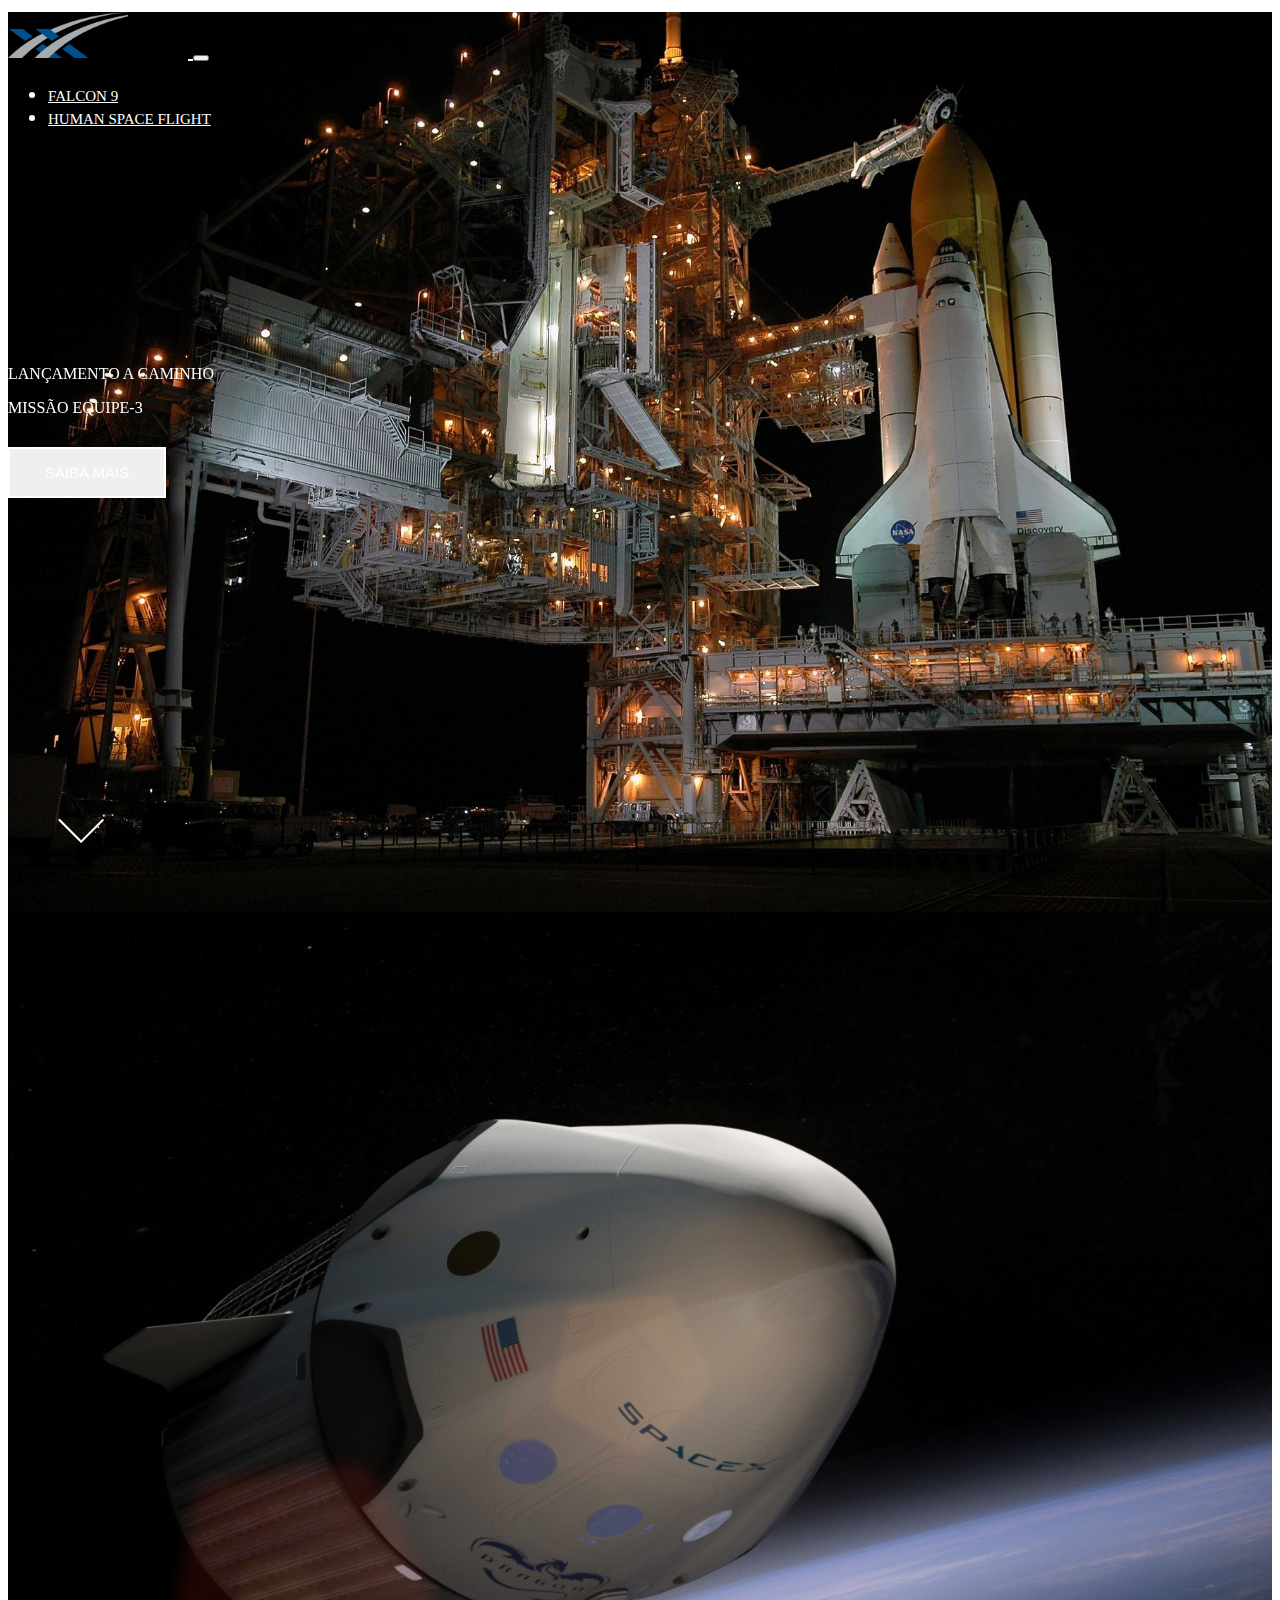
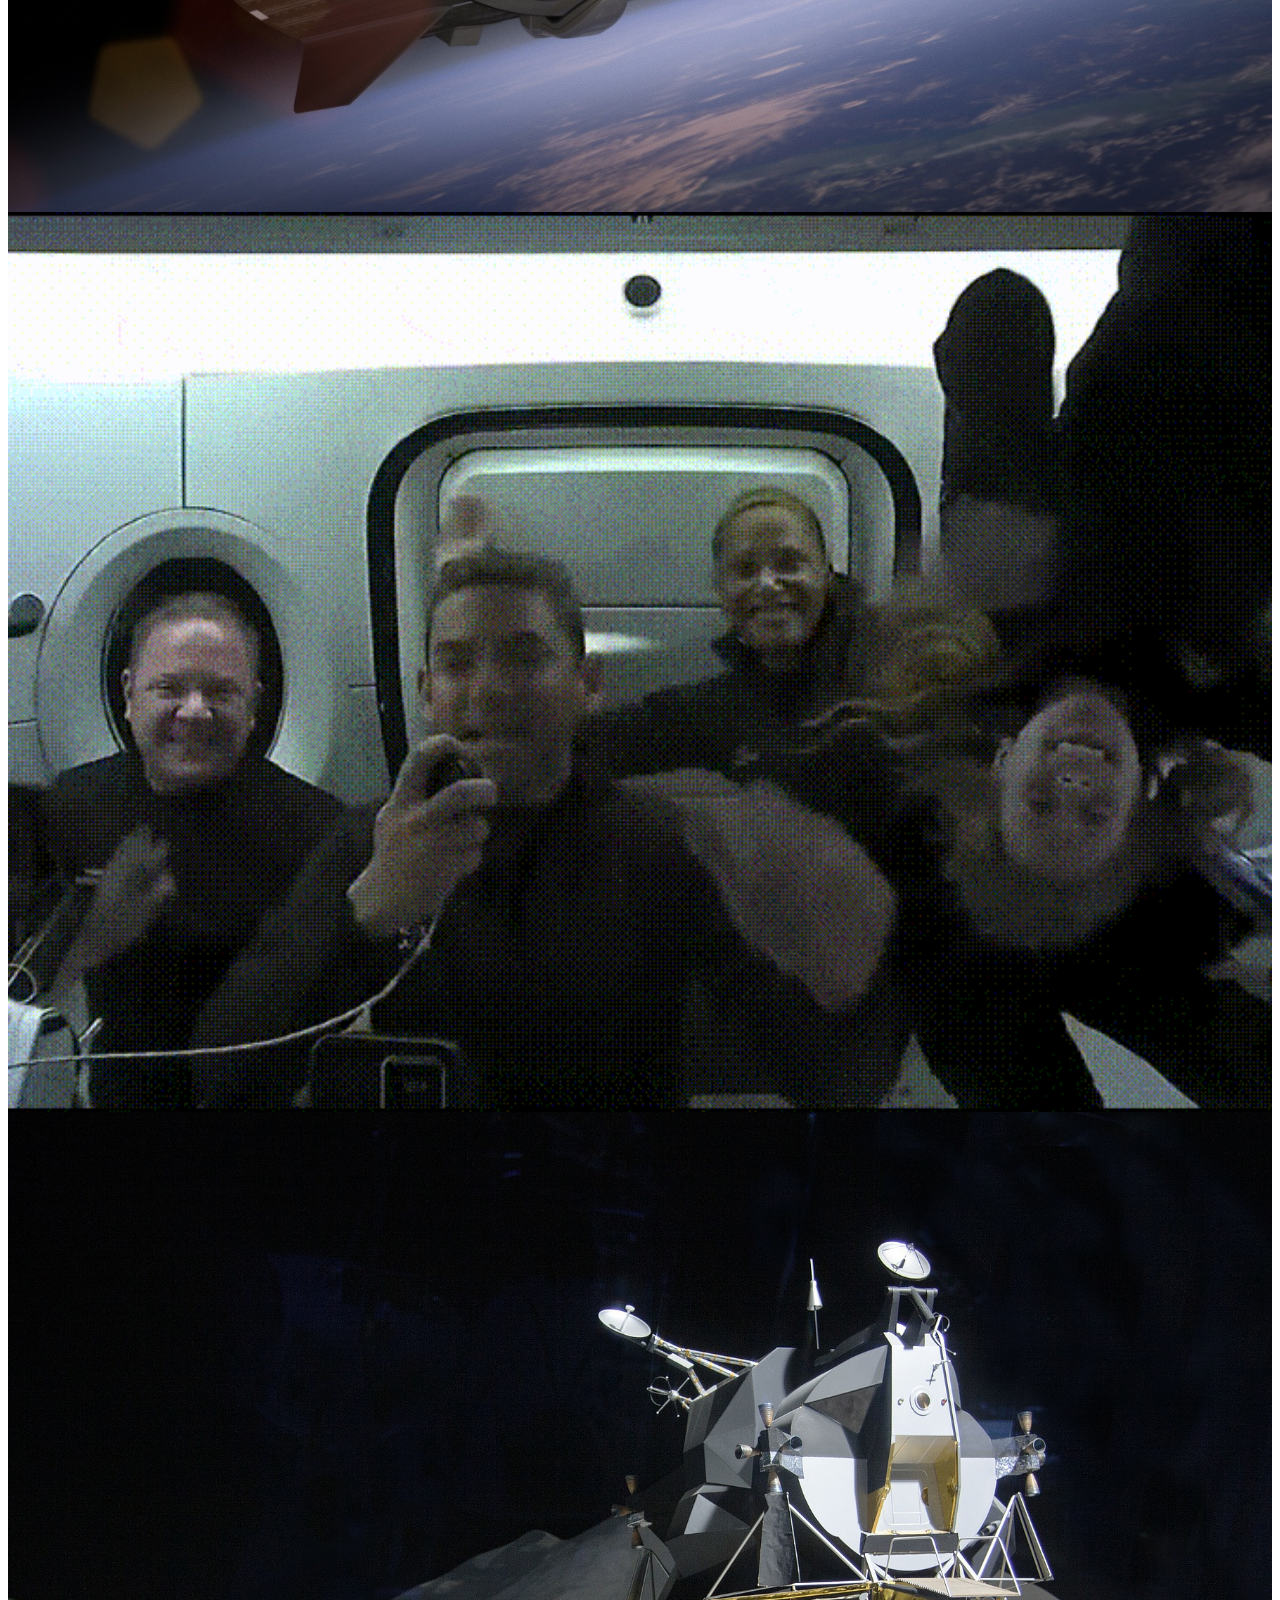
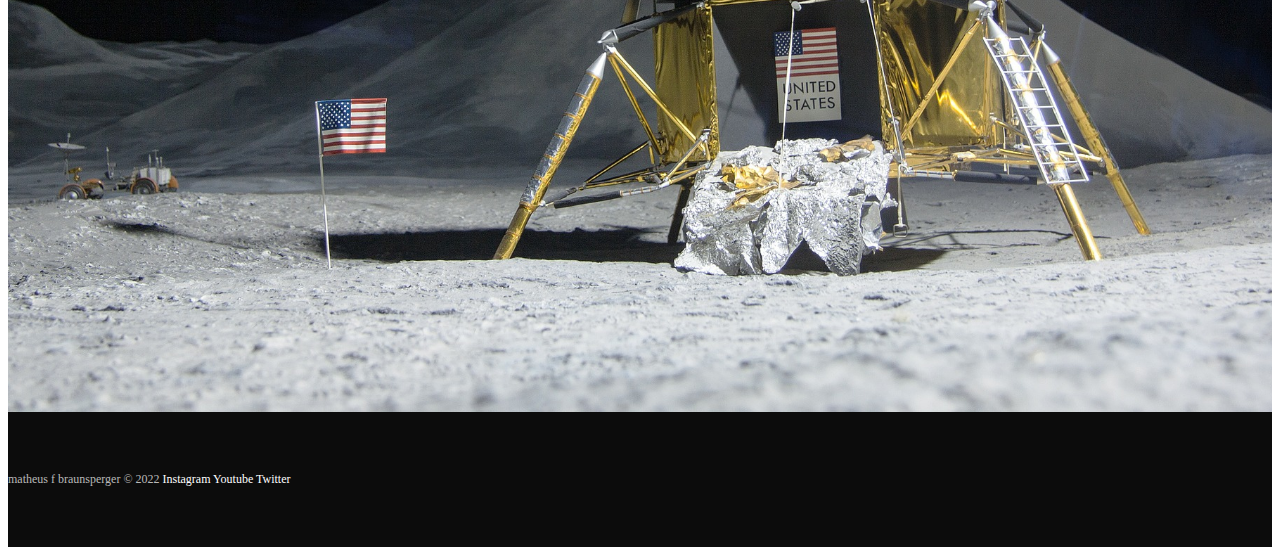
<file: index.html>
<!DOCTYPE html>
<html lang="en">

<head>
    <meta charset="UTF-8">
    <meta http-equiv="X-UA-Compatible" content="IE=edge">
    <meta name="viewport" content="width=device-width, initial-scale=1.0">
    <!-- bootstrap -->
    <link href="https://cdn.jsdelivr.net/npm/bootstrap@5.1.3/dist/css/bootstrap.min.css" rel="stylesheet"
        integrity="sha384-1BmE4kWBq78iYhFldvKuhfTAU6auU8tT94WrHftjDbrCEXSU1oBoqyl2QvZ6jIW3" crossorigin="anonymous">
    <!-- Lib text Animation -->
    <link rel="stylesheet" href="https://unpkg.com/aos@next/dist/aos.css" />
    <link rel="shortcut icon" href="./Img/logo1.png" type="image/x-icon">
    <link rel="stylesheet" href="./css/style.css">
    <title>SpaceX Page</title>
</head>

<body>

    <div class="container-fluid container00 container01 " id="container-navbar">
        <div class="container">
            <header class="header">
                <nav class="navbar navbar-expand-lg navbar-dark bg-transparent">
                    <div class="container-fluid test">
                        <a class="navbar-brand" href="#">
                            <img src="./Img/logo1.png" width="120px" alt="" class="img-fluid logo-img">
                        </a>
                        <button class="navbar-toggler" type="button" data-toggle="collapse"
                            data-target="#navbarSupportedContent" aria-controls="navbarSupportedContent"
                            aria-expanded="false" aria-label="Toggle navigation">
                            <span class="navbar-toggler-icon"></span>
                        </button>

                        <div class="collapse navbar-collapse" id="navbarSupportedContent">
                            <ul class="navbar-nav mr-auto">
                                <li class="nav-item active">
                                    <a class="nav-link" href="falcon-9.html">
                                        FALCON 9
                                    </a>
                                </li>
                                <li class="nav-item">
                                    <a class="nav-link" href="human-flight.html">
                                        HUMAN SPACE FLIGHT
                                    </a>
                                </li>


                            </ul>

                        </div>
                    </div>

                </nav>
            </header>

            <div class="container titlePadding" id="container-img1">

                <div data-aos="fade-right" data-aos-duration="1500">
                    <p class="h5">LANÇAMENTO A CAMINHO</p>
                    <p class="h1 short-title">MISSÃO EQUIPE-3</p>
                    <button type="button" class="btn btn-outline-light" id="button">SAIBA MAIS</button>
                </div>

                <div class="container text-center">
                    <img class="arrowDown" src="Img/Home/arrowDown.gif" alt="arrowDown">
                </div>

            </div>

        </div>
    </div>

    <div class="container-fluid container00 container02" id="container-img2">
        <div class="container titlePadding">
            <div data-aos="fade-right" data-aos-offset="300" data-aos-duration="1500">
                <p class="h5">MISSÃO CONCLUIDA</p>
                <p class="h1 short-title">MISSÃO EQUIPE-2 RETORNOU PARA A TERRA</p>
                <button type="button" class="btn btn-outline-light">SAIBA MAIS</button>
            </div>
        </div>
    </div>

    <div class="container-fluid container00 container03" id="container-img3">
        <div class="container titlePadding">
            <div data-aos="fade-down" data-aos-offset="300" data-aos-duration="1500">
                <p class="h5 text-decor">MISSÃO CONCLUIDA</p>
                <p class="h1 short-title">DRAGON RETORNOU PARA A TERRA</p>
                <button type="button" class="btn btn-outline-light">SAIBA MAIS</button>
            </div>
        </div>
    </div>

    <div class="container-fluid container00 container04" id="container-img4">
        <div class="container titlePadding">
            <div data-aos="fade-down-right" data-aos-offset="300" data-aos-duration="1500">
                <p class="h1 short-title">STARSHIP POUSA ASTRONAUTAS DA NASA NA LUA</p>
                <button type="button" class="btn btn-outline-light">SAIBA MAIS</button>
            </div>
        </div>
    </div>




    <footer>
        <div class="container-fluid footer">
            <div class="container text-center">
                <span class="me-4 copy-math">
                    matheus f braunsperger © 2022
                </span>
                <a href="#" target="blank" class="me-4">Instagram</a>
                <a href="https://www.youtube.com/" target="blank" class="me-4">Youtube</a>
                <a href="#" target="blank" class="me-4">Twitter</a>
            </div>
        </div>
    </footer>




    <!-- JavaScript Bundle with Popper -->
    <script src="https://cdn.jsdelivr.net/npm/bootstrap@5.1.3/dist/js/bootstrap.bundle.min.js"
        integrity="sha384-ka7Sk0Gln4gmtz2MlQnikT1wXgYsOg+OMhuP+IlRH9sENBO0LRn5q+8nbTov4+1p"
        crossorigin="anonymous"></script>

    <!-- script text animation -->
    <script src="https://unpkg.com/aos@next/dist/aos.js"></script>
    <script>
        AOS.init();
    </script>
</body>

</html>
</file>
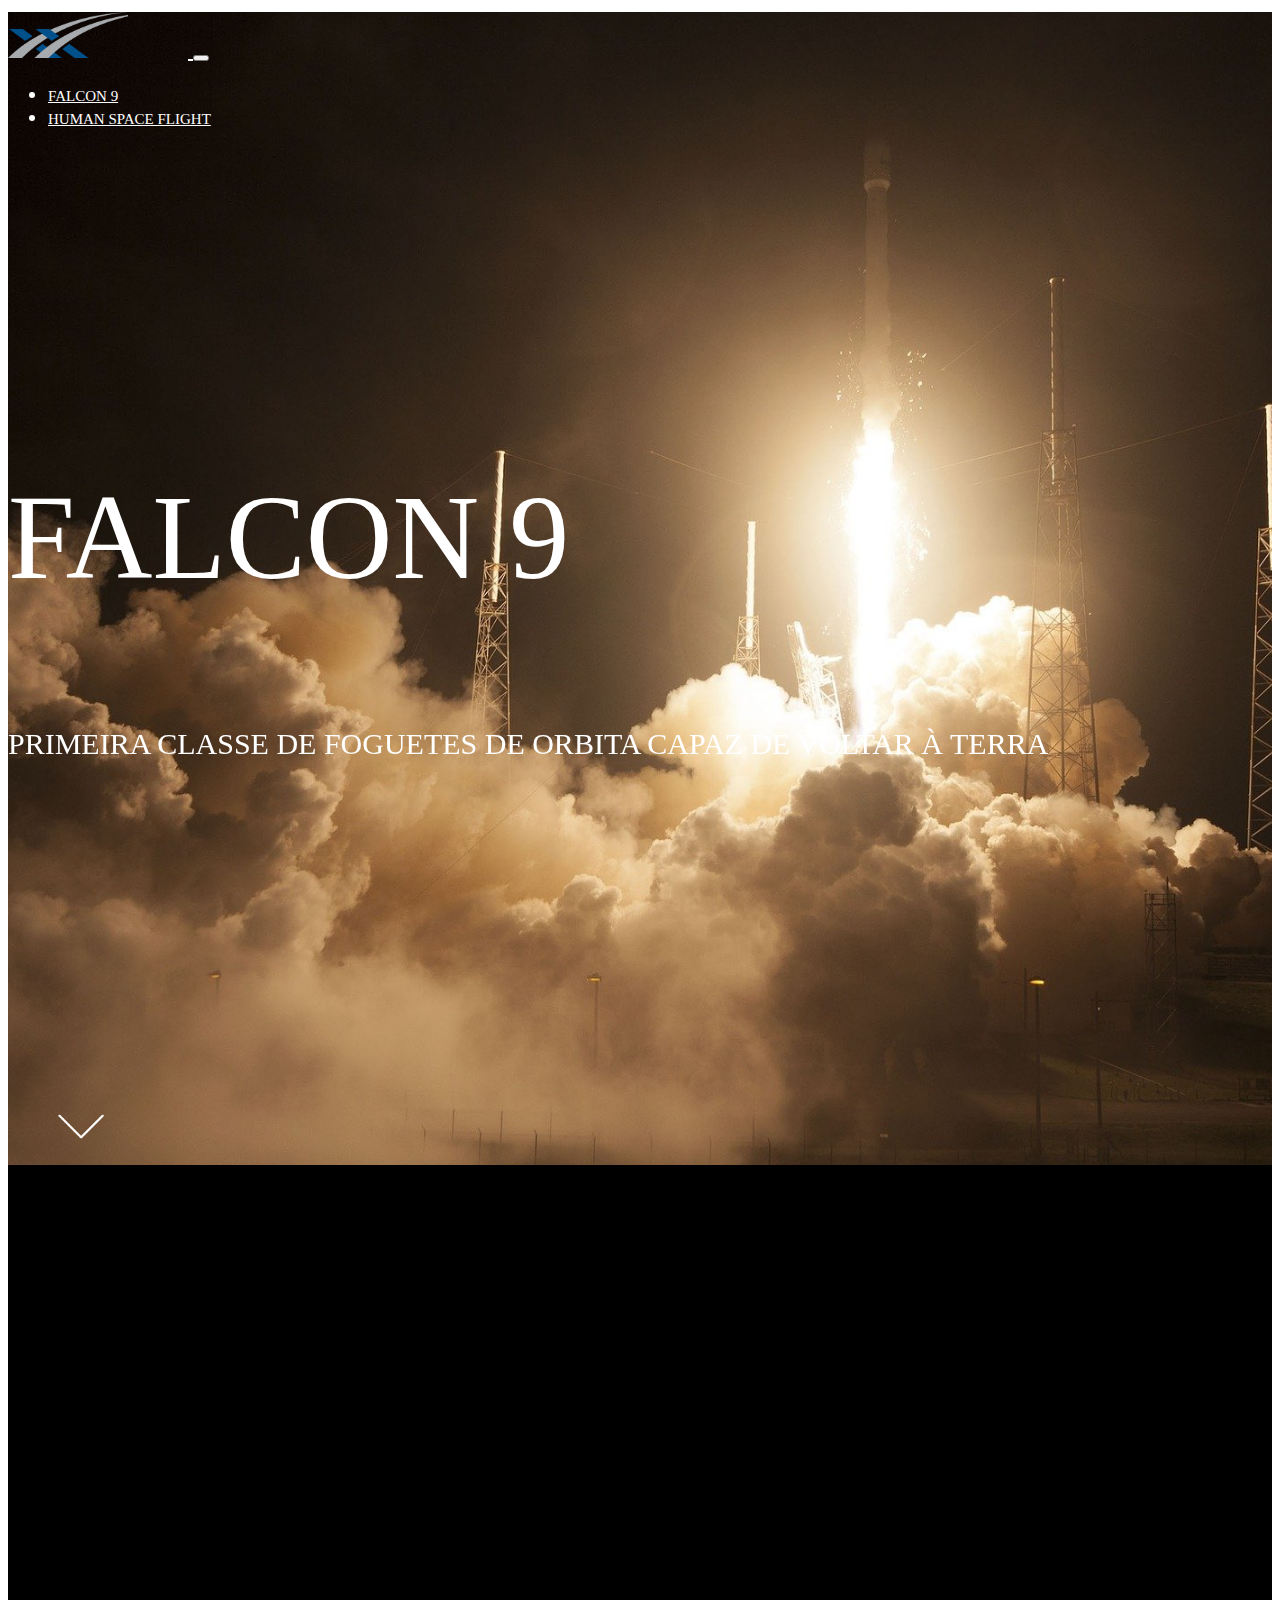
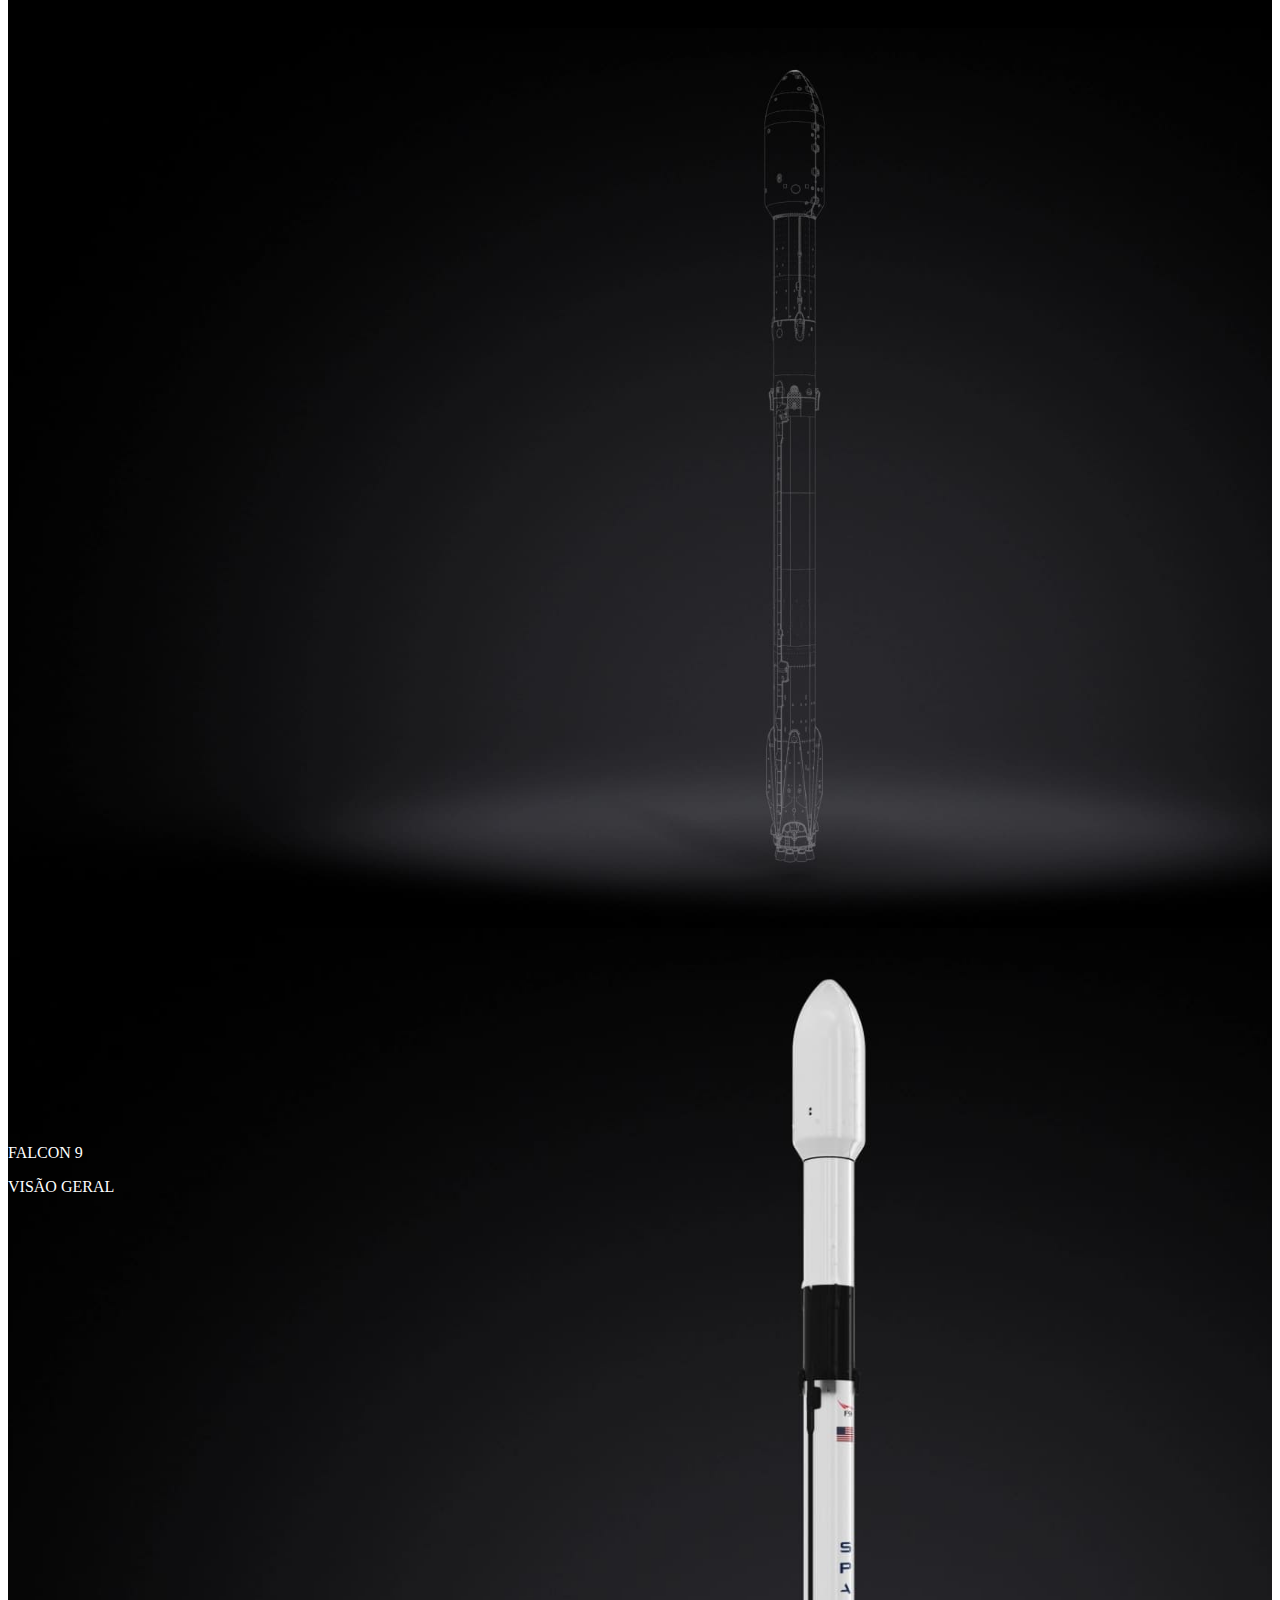
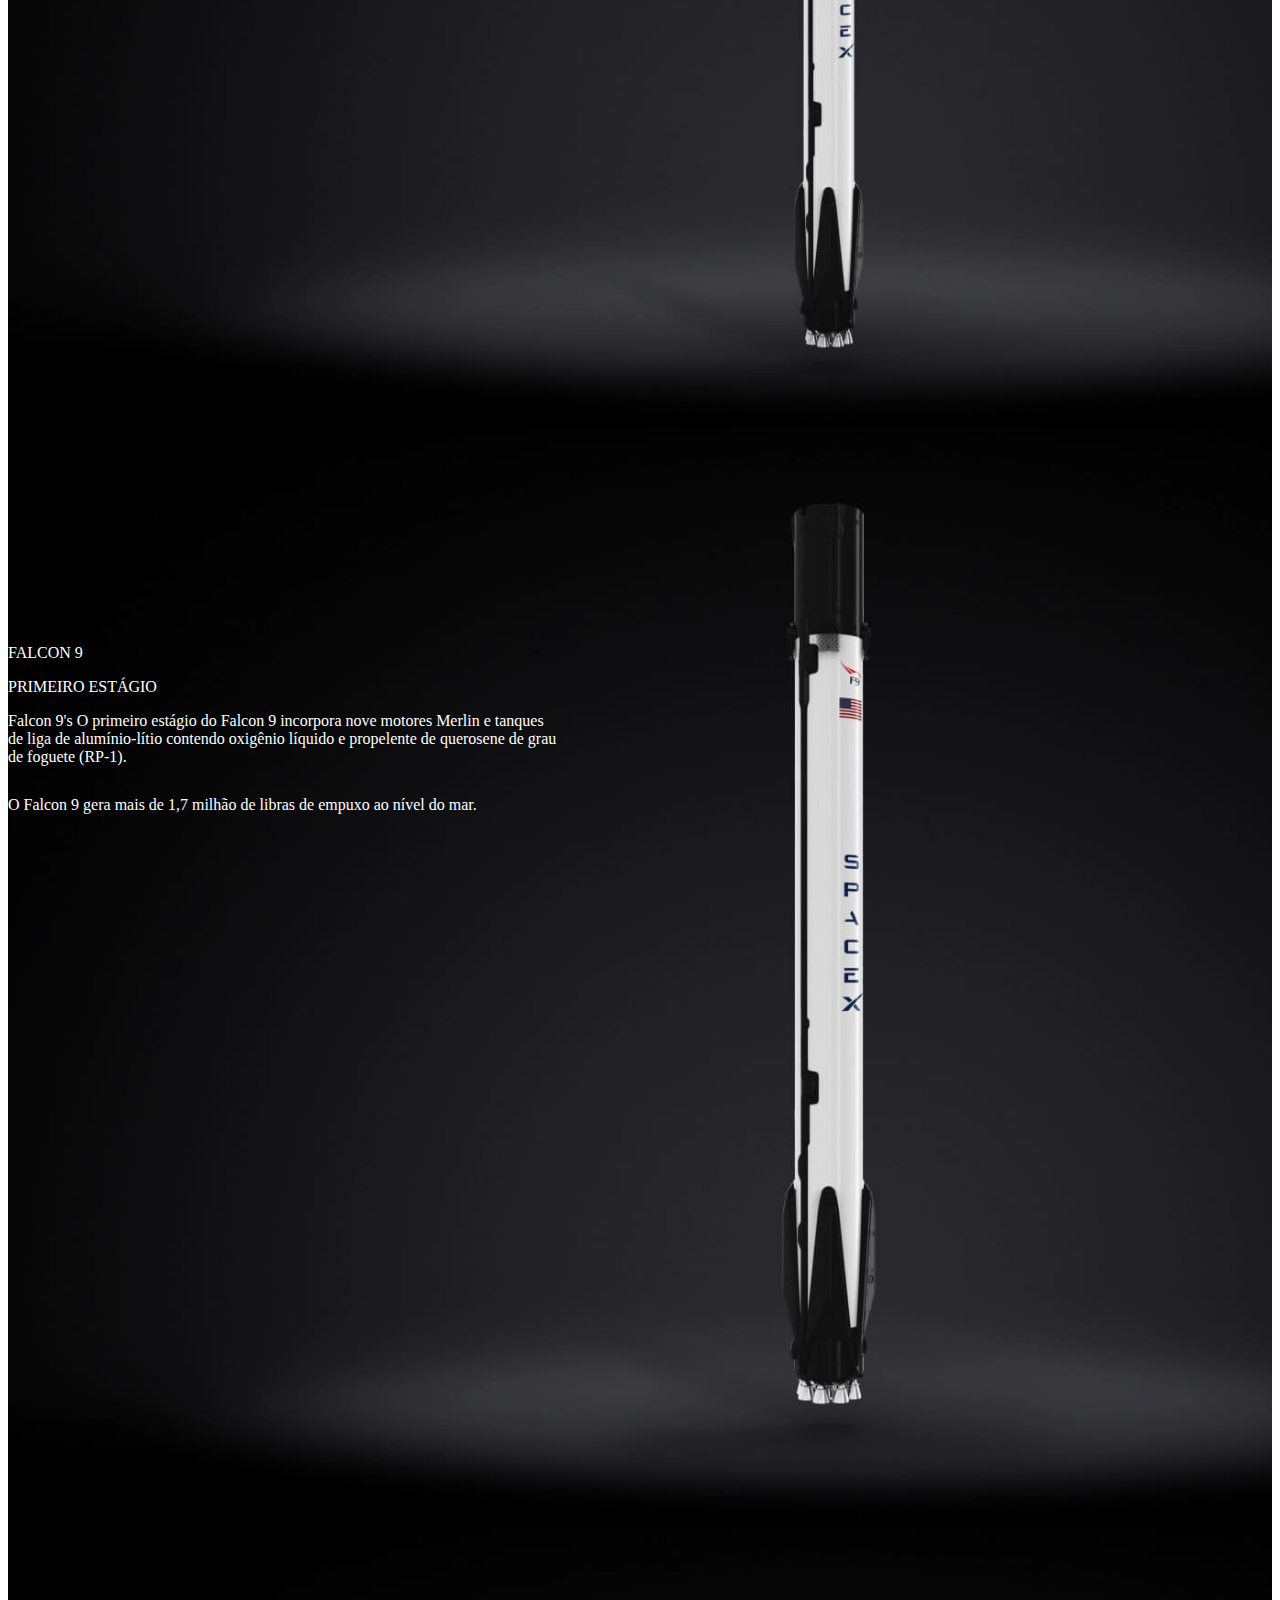
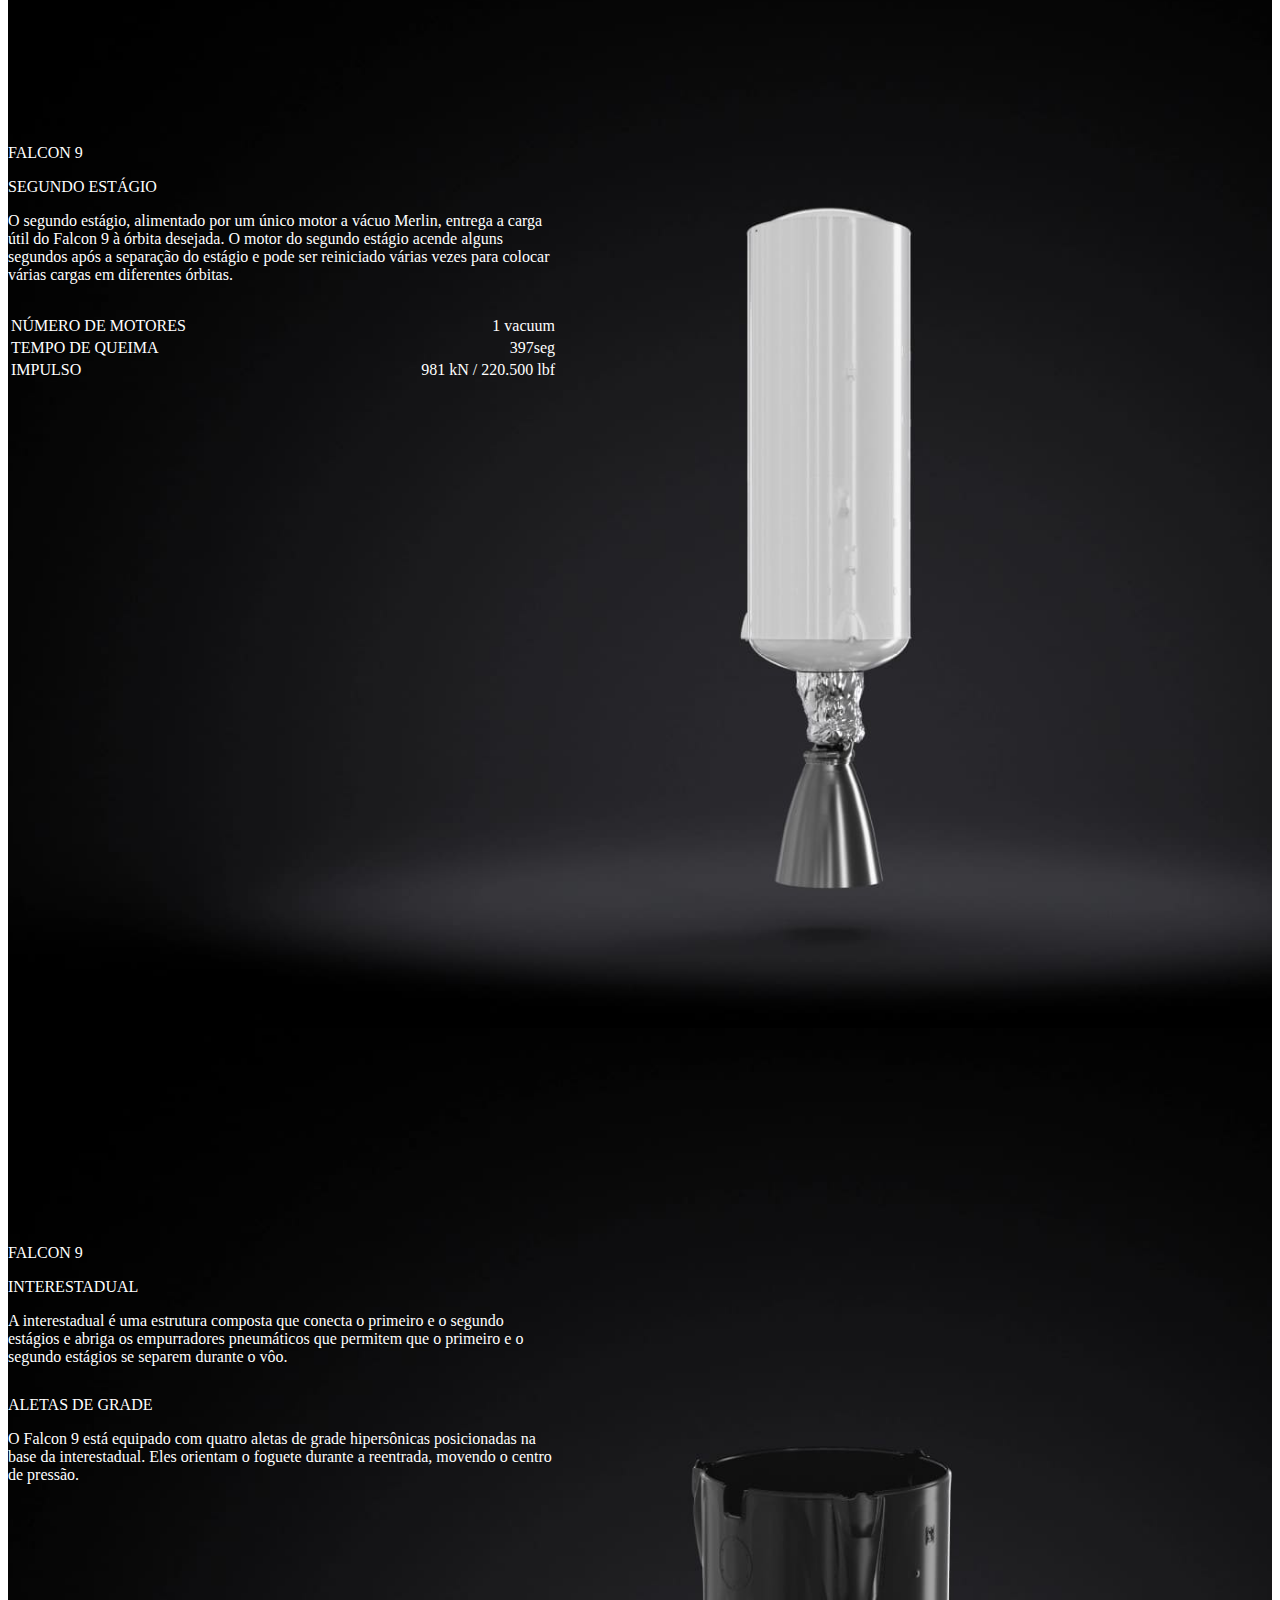
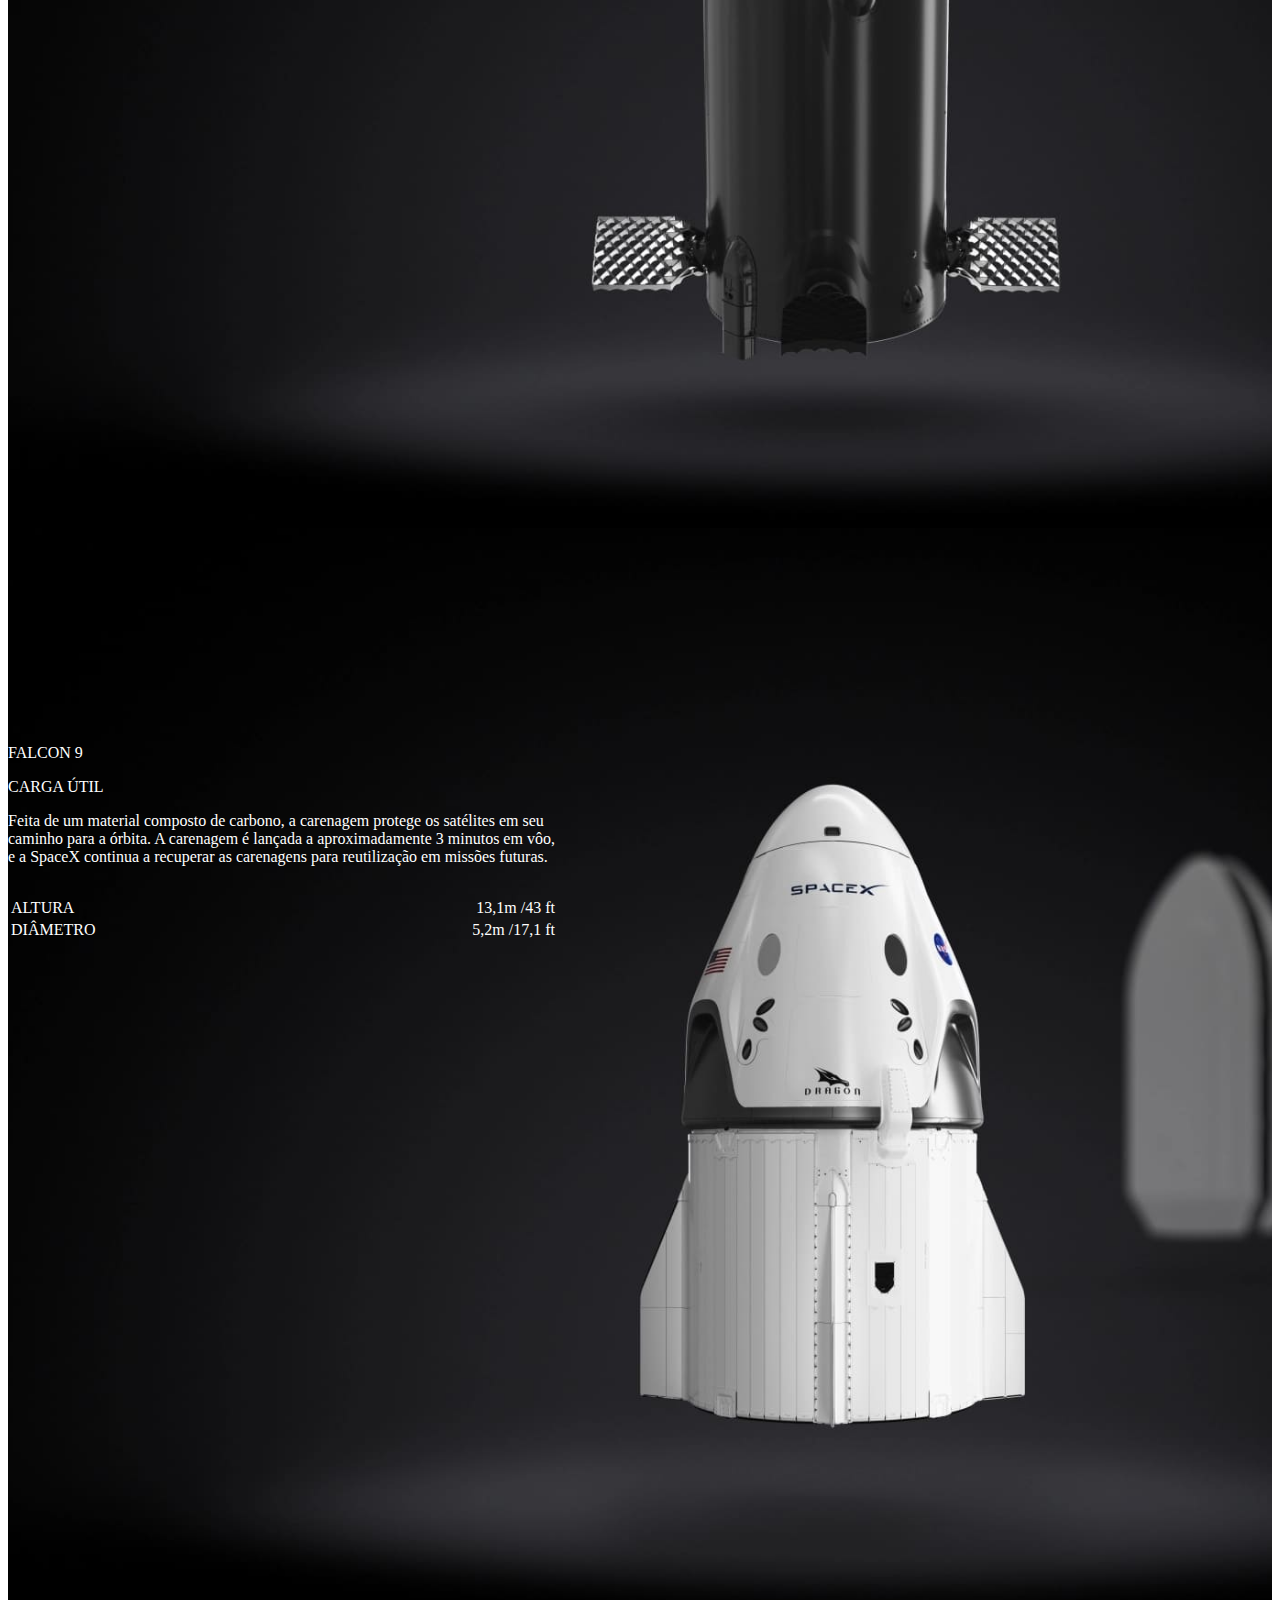
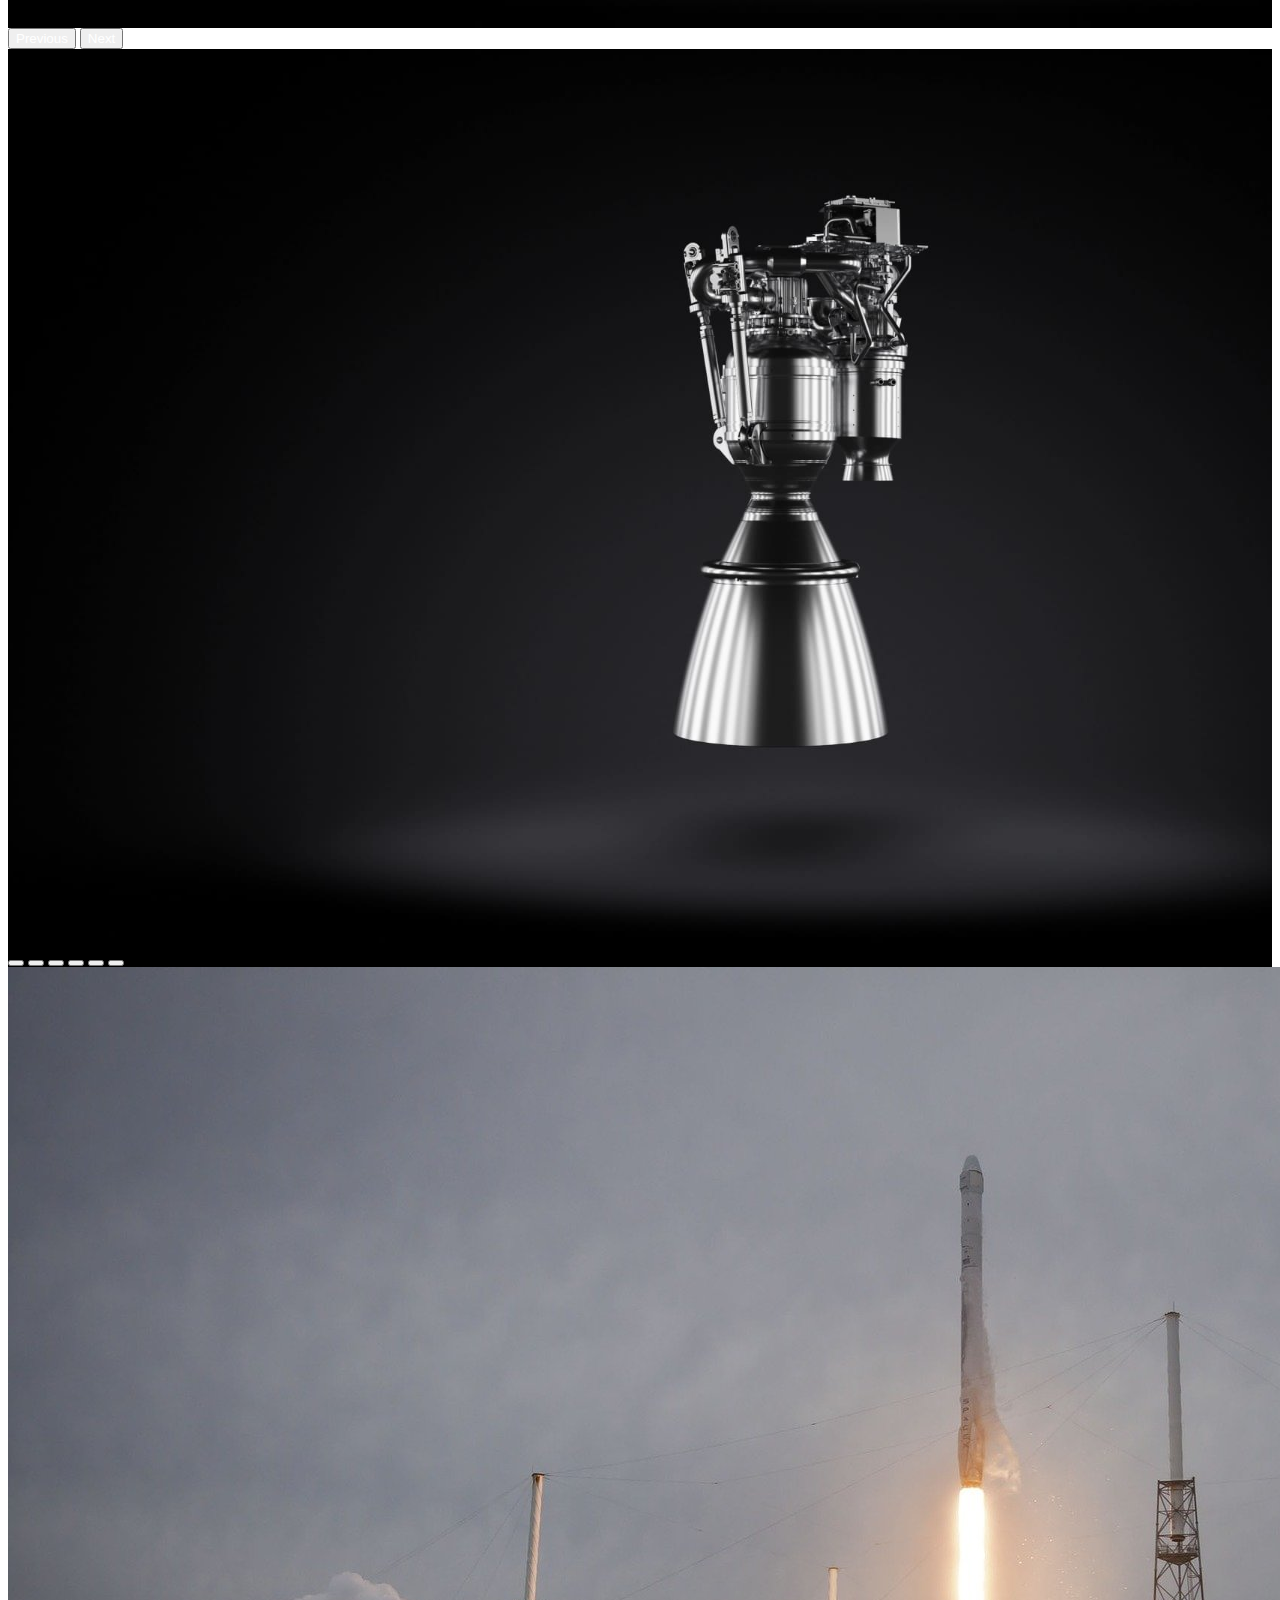
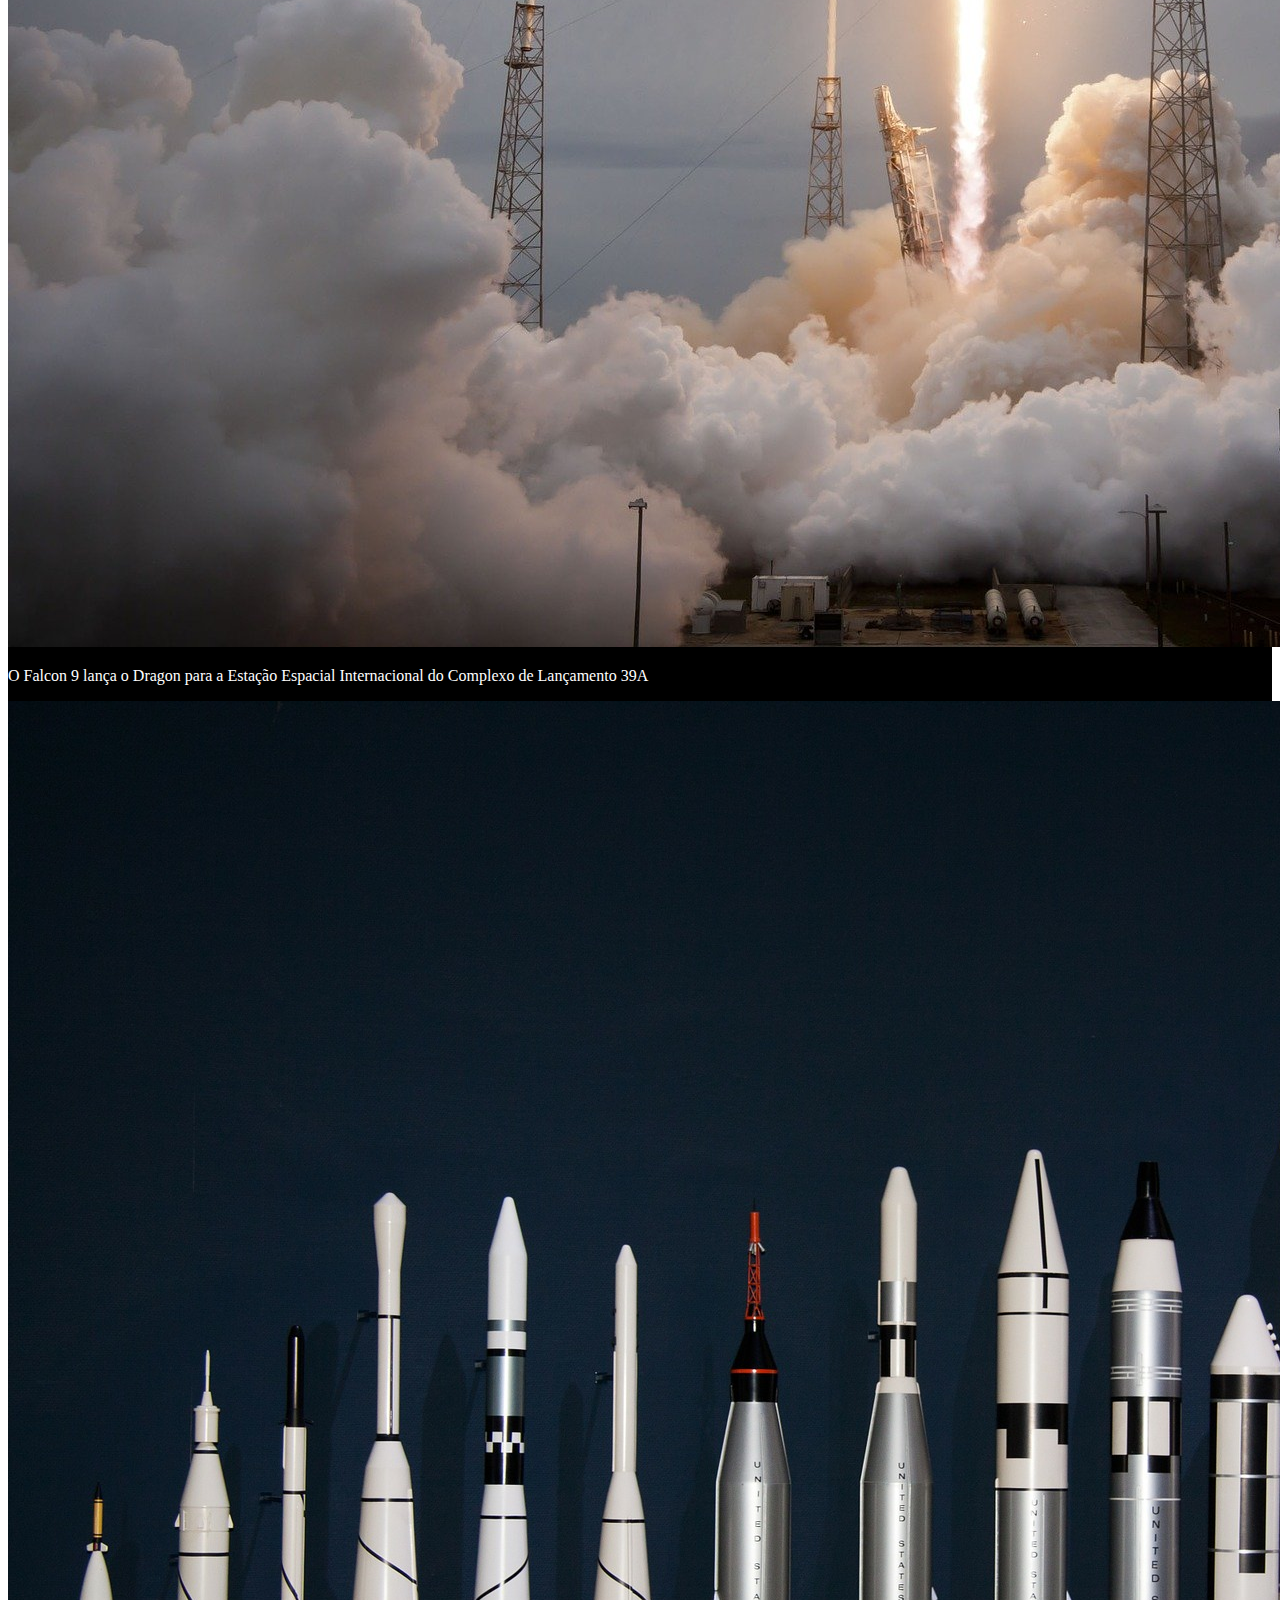
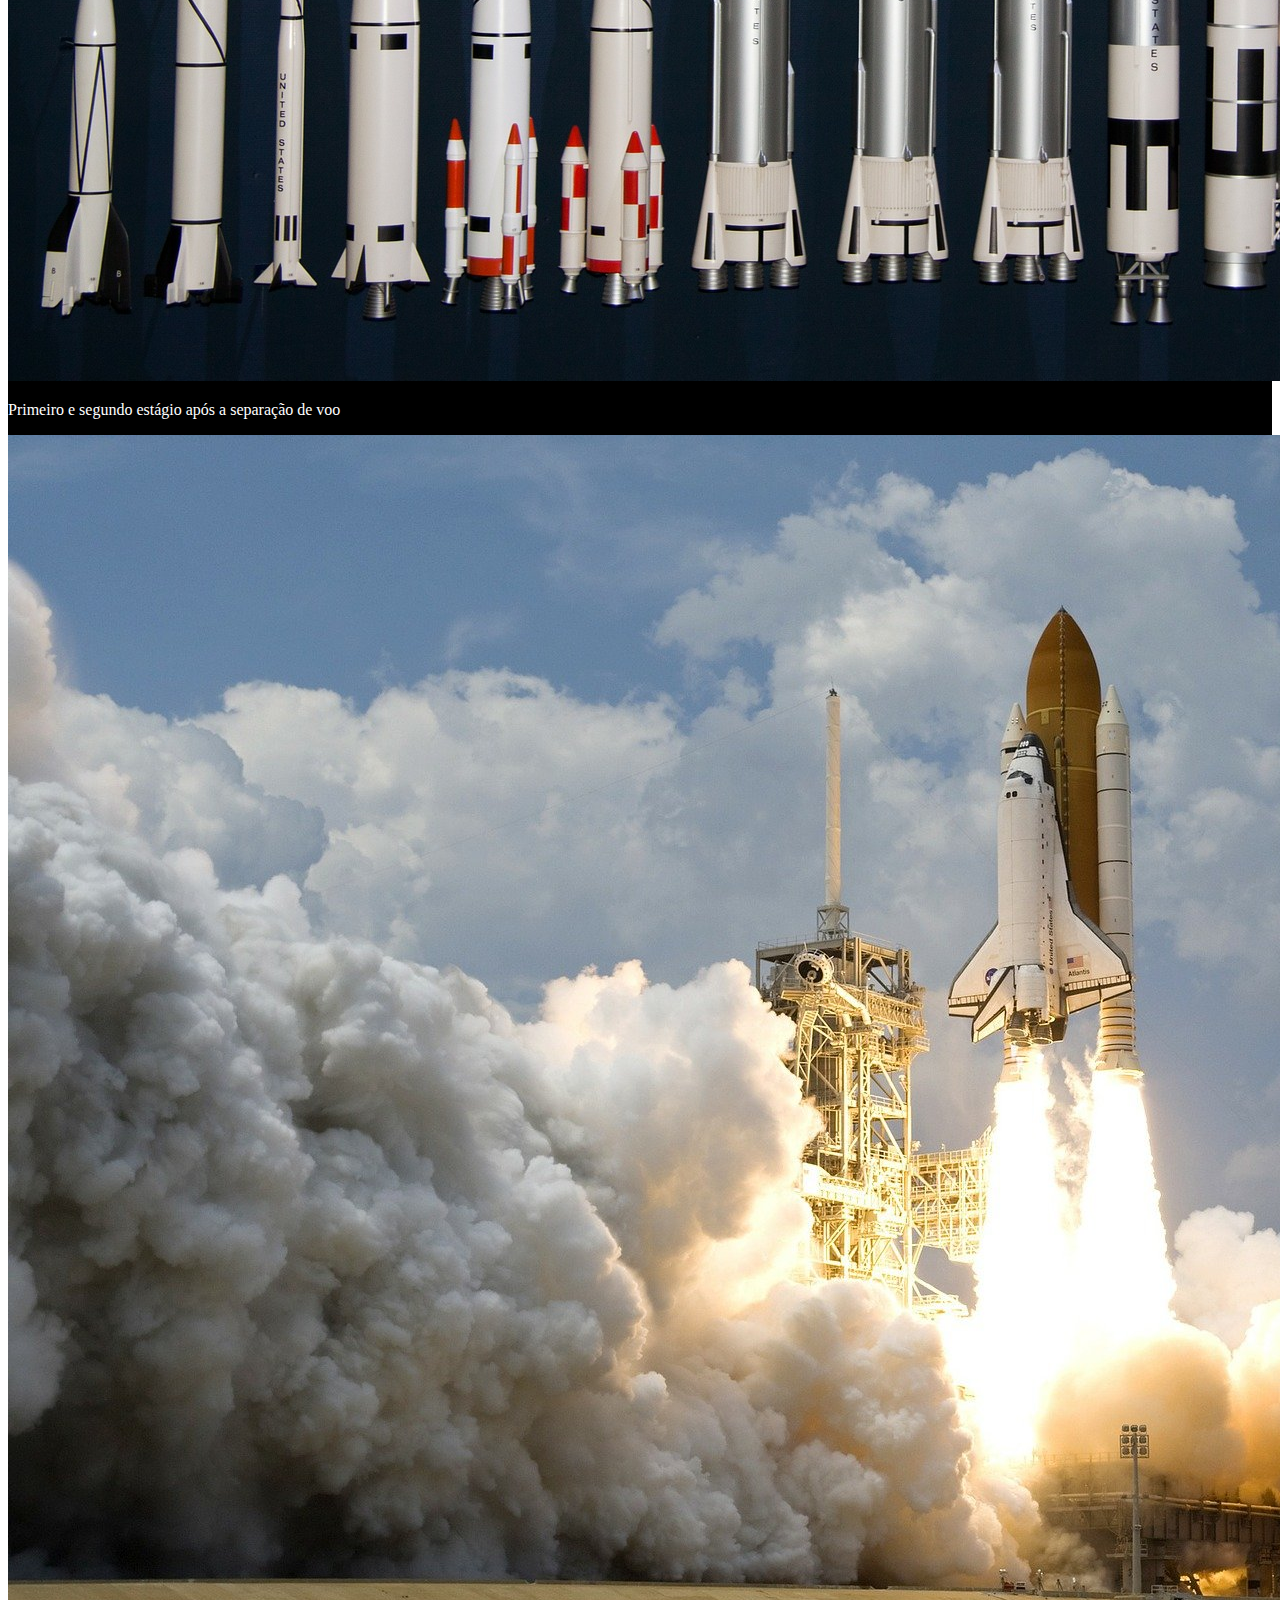
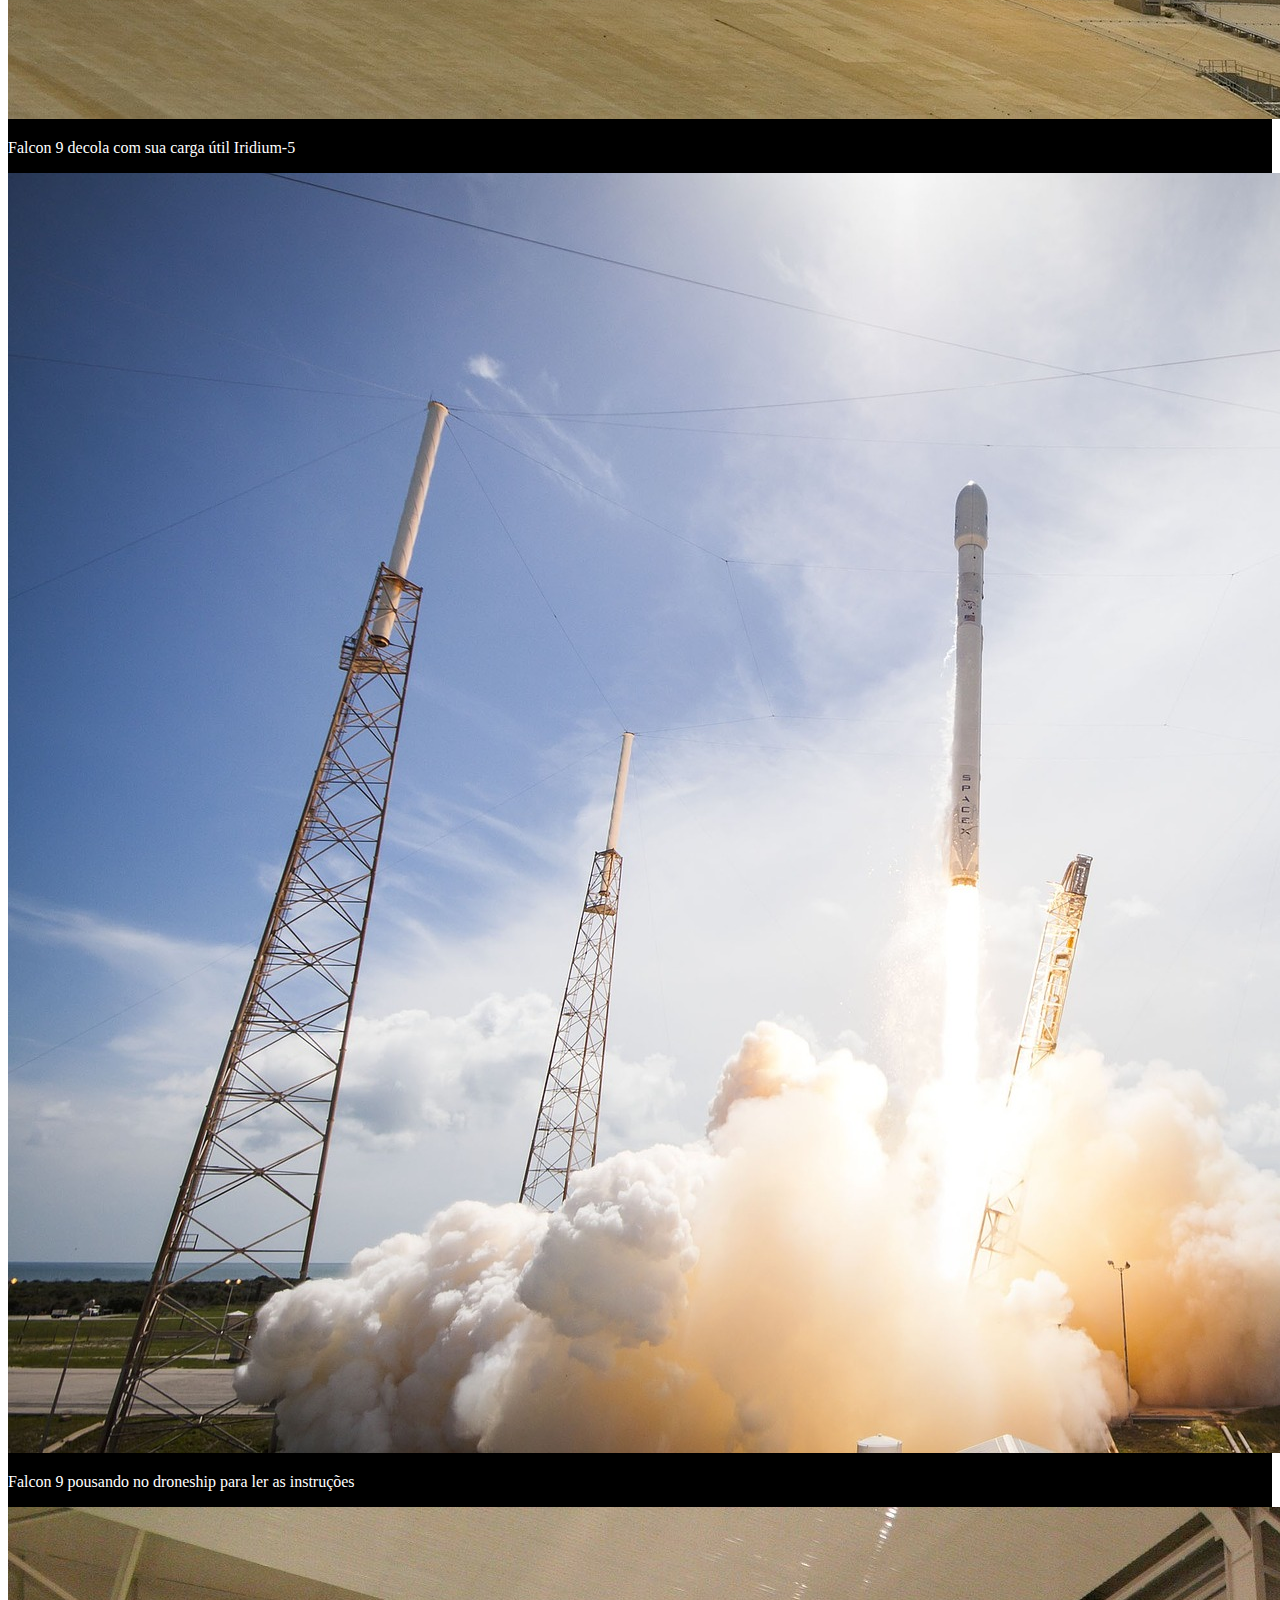
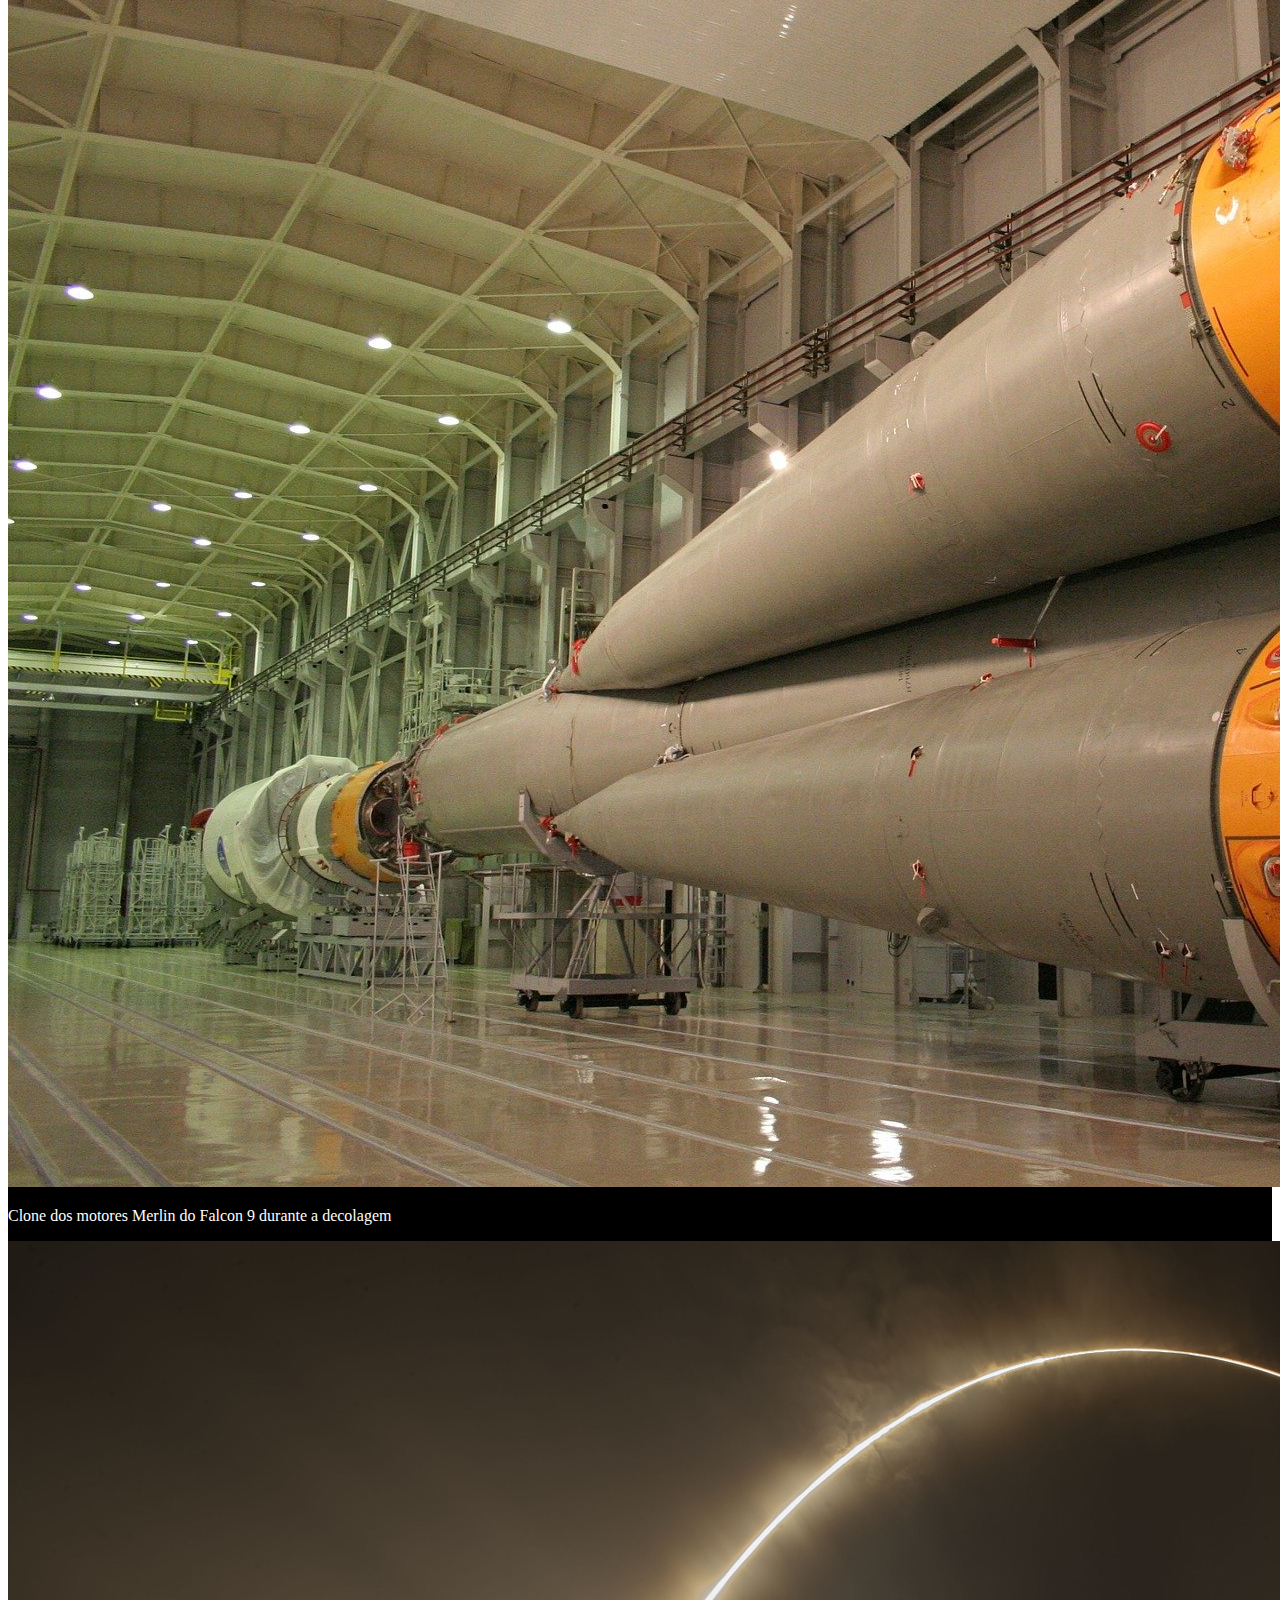
<file: falcon-9.html>
<!DOCTYPE html>
<html lang="en">

<head>
    <meta charset="UTF-8">
    <meta http-equiv="X-UA-Compatible" content="IE=edge">
    <meta name="viewport" content="width=device-width, initial-scale=1.0">
    <!-- bootstrap -->
    <link href="https://cdn.jsdelivr.net/npm/bootstrap@5.1.3/dist/css/bootstrap.min.css" rel="stylesheet"
        integrity="sha384-1BmE4kWBq78iYhFldvKuhfTAU6auU8tT94WrHftjDbrCEXSU1oBoqyl2QvZ6jIW3" crossorigin="anonymous">
    <!-- Lib text Animation -->
    <link rel="stylesheet" href="https://unpkg.com/aos@next/dist/aos.css" />
    <link rel="shortcut icon" href="./Img/logo1.png" type="image/x-icon">
    <link rel="stylesheet" href="./css/style.css">
    <title>Falcon 9</title>
</head>

<body>

    <div class="container-fluid container00 container05 " id="container-navbar">
        <div class="container">
            <header class="header">
                <nav class="navbar navbar-expand-lg navbar-dark bg-transparent">
                    <div class="container-fluid test">
                        <a class="navbar-brand" href="index.html">
                            <img src="./Img/logo1.png" width="120px" alt="" class="img-fluid logo-img">
                        </a>
                        <button class="navbar-toggler" type="button" data-toggle="collapse"
                            data-target="#navbarSupportedContent" aria-controls="navbarSupportedContent"
                            aria-expanded="false" aria-label="Toggle navigation">
                            <span class="navbar-toggler-icon"></span>
                        </button>

                        <div class="collapse navbar-collapse" id="navbarSupportedContent">
                            <ul class="navbar-nav mr-auto">
                                <li class="nav-item active">
                                    <a class="nav-link" href="falcon-9.html">
                                        FALCON 9
                                    </a>
                                </li>
                                <li class="nav-item">
                                    <a class="nav-link" href="human-flight.html">
                                        HUMAN SPACE FLIGHT
                                    </a>
                                </li>


                            </ul>

                        </div>
                    </div>

                </nav>
            </header>

            <div class="container titlePadding text-center " id="container-img5">
                <div data-aos="zoom-in" data-aos-duration="1500">
                    <p class="h1 big-title" id="falcon-title">FALCON 9</p>
                    <p class="h5 big-subtitle" id="falcon-subtitle">PRIMEIRA CLASSE DE FOGUETES DE ORBITA CAPAZ DE
                        VOLTAR À TERRA</p>

                    <div class="container text-center">
                        <img class="arrowDown" src="Img/Home/arrowDown.gif" alt="arrowDown">
                    </div>
                </div>
            </div>

        </div>
    </div>

    <div class="container-fluid containe container06" id="container-img6">
        <div class="container-fluid info-notes">
            <div>
                <div class="row text-center" id="info-row">
                    <div class="col" data-aos="flip-right" data-aos-duration="1500">
                        <div class="h1">126</div>
                        <div class="h5">LANÇAMENTOS TOTAIS</div>
                    </div>
                    <div class="col" data-aos="flip-right" data-aos-duration="1500" data-aos-delay="300">
                        <div class="h1">86</div>
                        <div class="h5">DESEMBARQUES TOTAIS</div>
                    </div>
                    <div class="col" data-aos="flip-right" data-aos-duration="1500" data-aos-delay="600">
                        <div class="h1">68</div>
                        <div class="h5">FOGUETES RECUPERADOS</div>
                    </div>
                </div>
            </div>
        </div>
    </div>

    <div class="container-fluid container00 container07" id="container-img7">
        <div class="container titlePadding short">
            <div data-aos="zoom-in" data-aos-duration="1500">
                <p class="h5 text-falcon">
                    O Falcon 9 é um foguete reutilizável de dois estágios projetado e fabricado pela SpaceX para o
                    transporte confiável e seguro de pessoas e cargas úteis para a órbita da Terra e além. Falcon 9 é o
                    primeiro foguete reutilizável de classe orbital do mundo. A capacidade de reutilização permite que a
                    SpaceX refile as partes mais caras do foguete, o que, por sua vez, reduz o custo do acesso ao
                    espaço.
                </p>
            </div>
        </div>
    </div>








    <div id="carouselInterval" class="carousel slide carousel01" data-bs-ride="carousel">
        <div class="carousel-inner">
            <div class="carousel-item active container00 carousel01 titlePadding" data-bs-interval="10000"
                id="carousel-img1-overview">
                <div class="container" id="carousel-overview">
                    <p class="subtitle-overview">FALCON 9</p>
                    <p class="h3 title-overview">VISÃO GERAL</p>
                    <table class="table short-title-falcon " id="width-table">
                        <tbody>
                            <tr data-aos="fade-right" data-aos-duration="1100">
                                <td>ALTURA</td>
                                <td class="table-align-text-right">70 m/ 229.6 f</td>
                            </tr>
                            <tr data-aos="fade-right" data-aos-duration="1200">
                                <td>DIAMETRO</td>
                                <td class="table-align-text-right">3.7 m / 12 ft</td>
                            </tr>
                            <tr data-aos="fade-right" data-aos-duration="1500">
                                <td>MASSA</td>
                                <td class="table-align-text-right">549,054 kg / 1,207,920 lb</td>
                            </tr>
                            <tr data-aos="fade-right" data-aos-duration="1400">
                                <td>CARGA MÁXIMA PARA LEO </td>
                                <td class="table-align-text-right">22,800 kg / 50,265 lb</td>
                            </tr>
                            <tr data-aos="fade-right" data-aos-duration="1600">
                                <td>CARGA MÁXIMA PARA GTO </td>
                                <td class="table-align-text-right">8,300 kg / 18,300 lb</td>
                            </tr>
                            <tr data-aos="fade-right" data-aos-duration="1300">
                                <td>CARGA MÁXIMA PARA MARTE </td>
                                <td class="table-align-text-right">4,020 kg / 8,860 lb</td>
                            </tr>
                        </tbody>
                    </table>
                </div>
            </div>
            <div class="carousel-item container00 carousel02 titlePadding" data-bs-interval="10000">
                <div class="container" id="carousel-overview">
                    <p class="subtitle-overview">FALCON 9</p>
                    <p class="h3 title-overview">PRIMEIRO ESTÁGIO</p>
                    <p class="table-text-description short-title-falcon text-overview"><span
                            data-bs-target="carousel-img1-overview">Falcon
                            9's
                        </span> O primeiro estágio do Falcon 9 incorpora nove motores Merlin e tanques de liga de
                        alumínio-lítio contendo oxigênio líquido e propelente de querosene de grau de foguete (RP-1).
                    </p>
                    <p class="text-overview"><span data-bs-target="carousel-img1-overview">O Falcon 9
                        </span> gera mais de 1,7 milhão de libras de empuxo ao nível do mar.</p>
                </div>
            </div>
            <div class="carousel-item container00 carousel03 titlePadding" data-bs-interval="10000">
                <div class="container" id="carousel-overview">
                    <p class="subtitle-overview">FALCON 9</p>
                    <p class="h3 title-overview">SEGUNDO ESTÁGIO</p>
                    <p class="table-text-description short-title-falcon text-overview">O segundo estágio, alimentado por
                        um único
                        motor a
                        vácuo
                        Merlin, entrega a carga útil do Falcon 9 à órbita desejada. O motor do segundo estágio acende
                        alguns
                        segundos após a separação do estágio e pode ser reiniciado várias vezes para colocar várias
                        cargas
                        em diferentes órbitas.
                    </p>
                    <table class="table short-title-falcon">
                        <tr>
                            <td>NÚMERO DE MOTORES </td>
                            <td class="table-align-text-right">1 vacuum
                            </td>
                        </tr>
                        <tr>
                            <td>TEMPO DE QUEIMA </td>
                            <td class="table-align-text-right">397seg</td>
                        </tr>
                        <tr>
                            <td>IMPULSO </td>
                            <td class="table-align-text-right">981 kN / 220.500 lbf</td>
                        </tr>
                    </table>
                </div>
            </div>
            <div class="carousel-item container00 carousel04 titlePadding" data-bs-interval="10000">
                <div class="container" id="carousel-overview">
                    <p class="subtitle-overview">FALCON 9</p>
                    <p class="h3 title-overview">INTERESTADUAL
                    </p>
                    <p class="table-text-description short-title-falcon text-overview">
                        A interestadual é uma estrutura composta que conecta o primeiro e o segundo estágios e abriga os
                        empurradores pneumáticos que permitem que o primeiro e o segundo estágios se separem durante o
                        vôo.
                    </p>
                    <p class="h5 title-overview">ALETAS DE GRADE</p>
                    <p class="table-text-description short-title-falcon text-overview">
                        O Falcon 9 está equipado com quatro aletas de grade hipersônicas posicionadas na base da
                        interestadual. Eles orientam o foguete durante a reentrada, movendo o centro de pressão.
                    </p>
                </div>
            </div>
            <div class="carousel-item container00 carousel05 titlePadding" data-bs-interval="10000">
                <div class="container" id="carousel-overview">
                    <p class="subtitle-overview">FALCON 9</p>
                    <p class="h3 title-overview">CARGA ÚTIL
                    </p>
                    <p class="table-text-description short-title-falcon text-overview">Feita de um material composto de
                        carbono, a
                        carenagem
                        protege os satélites em seu caminho para a órbita. A carenagem é lançada a aproximadamente 3
                        minutos
                        em vôo, e a SpaceX continua a recuperar as carenagens para reutilização em missões futuras.
                    </p>
                    <table class="table short-title-falcon">
                        <tr>
                            <td>ALTURA </td>
                            <td class="table-align-text-right">13,1m /43 ft
                            </td>
                        </tr>
                        <tr>
                            <td>DIÂMETRO</td>
                            <td class="table-align-text-right">5,2m /17,1 ft
                            </td>
                        </tr>
                    </table>
                </div>
            </div>



        </div>
        <button class="carousel-control-prev" type="button" data-bs-target="#carouselInterval" data-bs-slide="prev">
            <span class="carousel-control-prev-icon" aria-hidden="true"></span>
            <span class="visually-hidden">Previous</span>
        </button>
        <button class="carousel-control-next" type="button" data-bs-target="#carouselInterval" data-bs-slide="next">
            <span class="carousel-control-next-icon" aria-hidden="true"></span>
            <span class="visually-hidden">Next </span>
        </button>
    </div>





    <div class="container-fluid container00 container09" id="container-img9">
        <div class="container titlePadding short">
            <div data-aos="fade-right" data-aos-duration="1500">
                <div class="h4 subtitle-overview">FALCON 9</div>
                <div class="h1 title-overview">MERLIN</div>
                <p class="text-merlin text-merlin">
                    Merlin é uma família de motores de foguete desenvolvidos pela SpaceX para uso em seus veículos de
                    lançamento Falcon 1, Falcon 9 e Falcon Heavy. Os motores Merlin usam querosene de grau de foguete
                    (RP-1) e oxigênio líquido como propelentes de foguete em um ciclo de energia de gerador a gás. O
                    motor Merlin foi originalmente projetado para recuperação e reutilização.
                </p>
                <table class="table text-merlin">
                    <tbody>
                        <tr>
                            <td>PROPULSOR</td>
                            <td class="description-merlin">LOX / RP-1</td>
                        </tr>
                        <tr>
                            <td>IMPULSO</td>
                            <td class="description-merlin">845 kN / 190.000 lbf</td>
                        </tr>
                    </tbody>
                </table>
            </div>
        </div>
    </div>

    <div class="container-fluid container00 container10 carousel-2" id="container-img10">
        <div id="carouselExampleIndicators" class="carousel slide" data-bs-ride="carousel">
            <div class="carousel-indicators">
                <button type="button" data-bs-target="#carouselExampleIndicators" data-bs-slide-to="0" class="active"
                    aria-current="true" aria-label="Slide 1"></button>
                <button type="button" data-bs-target="#carouselExampleIndicators" data-bs-slide-to="1"
                    aria-label="Slide 2"></button>
                <button type="button" data-bs-target="#carouselExampleIndicators" data-bs-slide-to="2"
                    aria-label="Slide 3"></button>
                <button type="button" data-bs-target="#carouselExampleIndicators" data-bs-slide-to="3"
                    aria-label="Slide 4"></button>
                <button type="button" data-bs-target="#carouselExampleIndicators" data-bs-slide-to="4"
                    aria-label="Slide 5"></button>
                <button type="button" data-bs-target="#carouselExampleIndicators" data-bs-slide-to="5"
                    aria-label="Slide 6"></button>
            </div>
            <div class="carousel-inner">
                <div class="carousel-item active">
                    <img src="/Img/Falcon-9/09.jpg" class="d-block w-100" alt="...">
                    <div class="carousel-caption d-none d-md-block">
                        <p>O Falcon 9 lança o Dragon para a Estação Espacial Internacional do Complexo de Lançamento 39A
                        </p>
                    </div>
                </div>
                <div class="carousel-item">
                    <img src="/Img/Falcon-9/10.jpg" class="d-block w-100" alt="...">
                    <div class="carousel-caption d-none d-md-block">
                        <p>Primeiro e segundo estágio após a separação de voo</p>
                    </div>
                </div>
                <div class="carousel-item">
                    <img src="/Img/Falcon-9/11.jpg" class="d-block w-100" alt="...">
                    <div class="carousel-caption d-none d-md-block">
                        <p>Falcon 9 decola com sua carga útil Iridium-5</p>
                    </div>
                </div>
                <div class="carousel-item">
                    <img src="/Img/Falcon-9/12.jpg" class="d-block w-100" alt="...">
                    <div class="carousel-caption d-none d-md-block">
                        <p>Falcon 9 pousando no droneship para ler as instruções</p>
                    </div>
                </div>
                <div class="carousel-item">
                    <img src="/Img/Falcon-9/13.jpg" class="d-block w-100" alt="...">
                    <div class="carousel-caption d-none d-md-block">
                        <p>Clone dos motores Merlin do Falcon 9 durante a decolagem</p>
                    </div>
                </div>
                <div class="carousel-item">
                    <img src="/Img/Falcon-9/14.jpg" class="d-block w-100" alt="...">
                    <div class="carousel-caption d-none d-md-block">
                        <p>O falcon 9 deixa um rastro de luz ao decolar da Base Aérea de Vandenberg.</p>
                    </div>
                </div>


            </div>
            <button class="carousel-control-prev" type="button" data-bs-target="#carouselExampleIndicators"
                data-bs-slide="prev">
                <span class="carousel-control-prev-icon" aria-hidden="true"></span>
                <span class="visually-hidden">Previous</span>
            </button>
            <button class="carousel-control-next" type="button" data-bs-target="#carouselExampleIndicators"
                data-bs-slide="next">
                <span class="carousel-control-next-icon" aria-hidden="true"></span>
                <span class="visually-hidden">Next</span>
            </button>
        </div>
    </div>






    <footer>
        <div class="container-fluid footer">
            <div class="container text-center">
                <span class="me-4 copy-math">
                    matheus f braunsperger © 2022
                </span>
                <a href="#" target="blank" class="me-4">Instagram</a>
                <a href="https://www.youtube.com/" target="blank" class="me-4">Youtube</a>
                <a href="#" target="blank" class="me-4">Twitter</a>
            </div>
        </div>
    </footer>




    <!-- JavaScript Bundle with Popper -->
    <script src="https://cdn.jsdelivr.net/npm/bootstrap@5.1.3/dist/js/bootstrap.bundle.min.js"
        integrity="sha384-ka7Sk0Gln4gmtz2MlQnikT1wXgYsOg+OMhuP+IlRH9sENBO0LRn5q+8nbTov4+1p"
        crossorigin="anonymous"></script>

    <!-- script text animation -->
    <script src="https://unpkg.com/aos@next/dist/aos.js"></script>
    <script>
        AOS.init();
    </script>
</body>

</html>





<!-- data-aos="flip-up" data-aos-duration="1500" -->
</file>
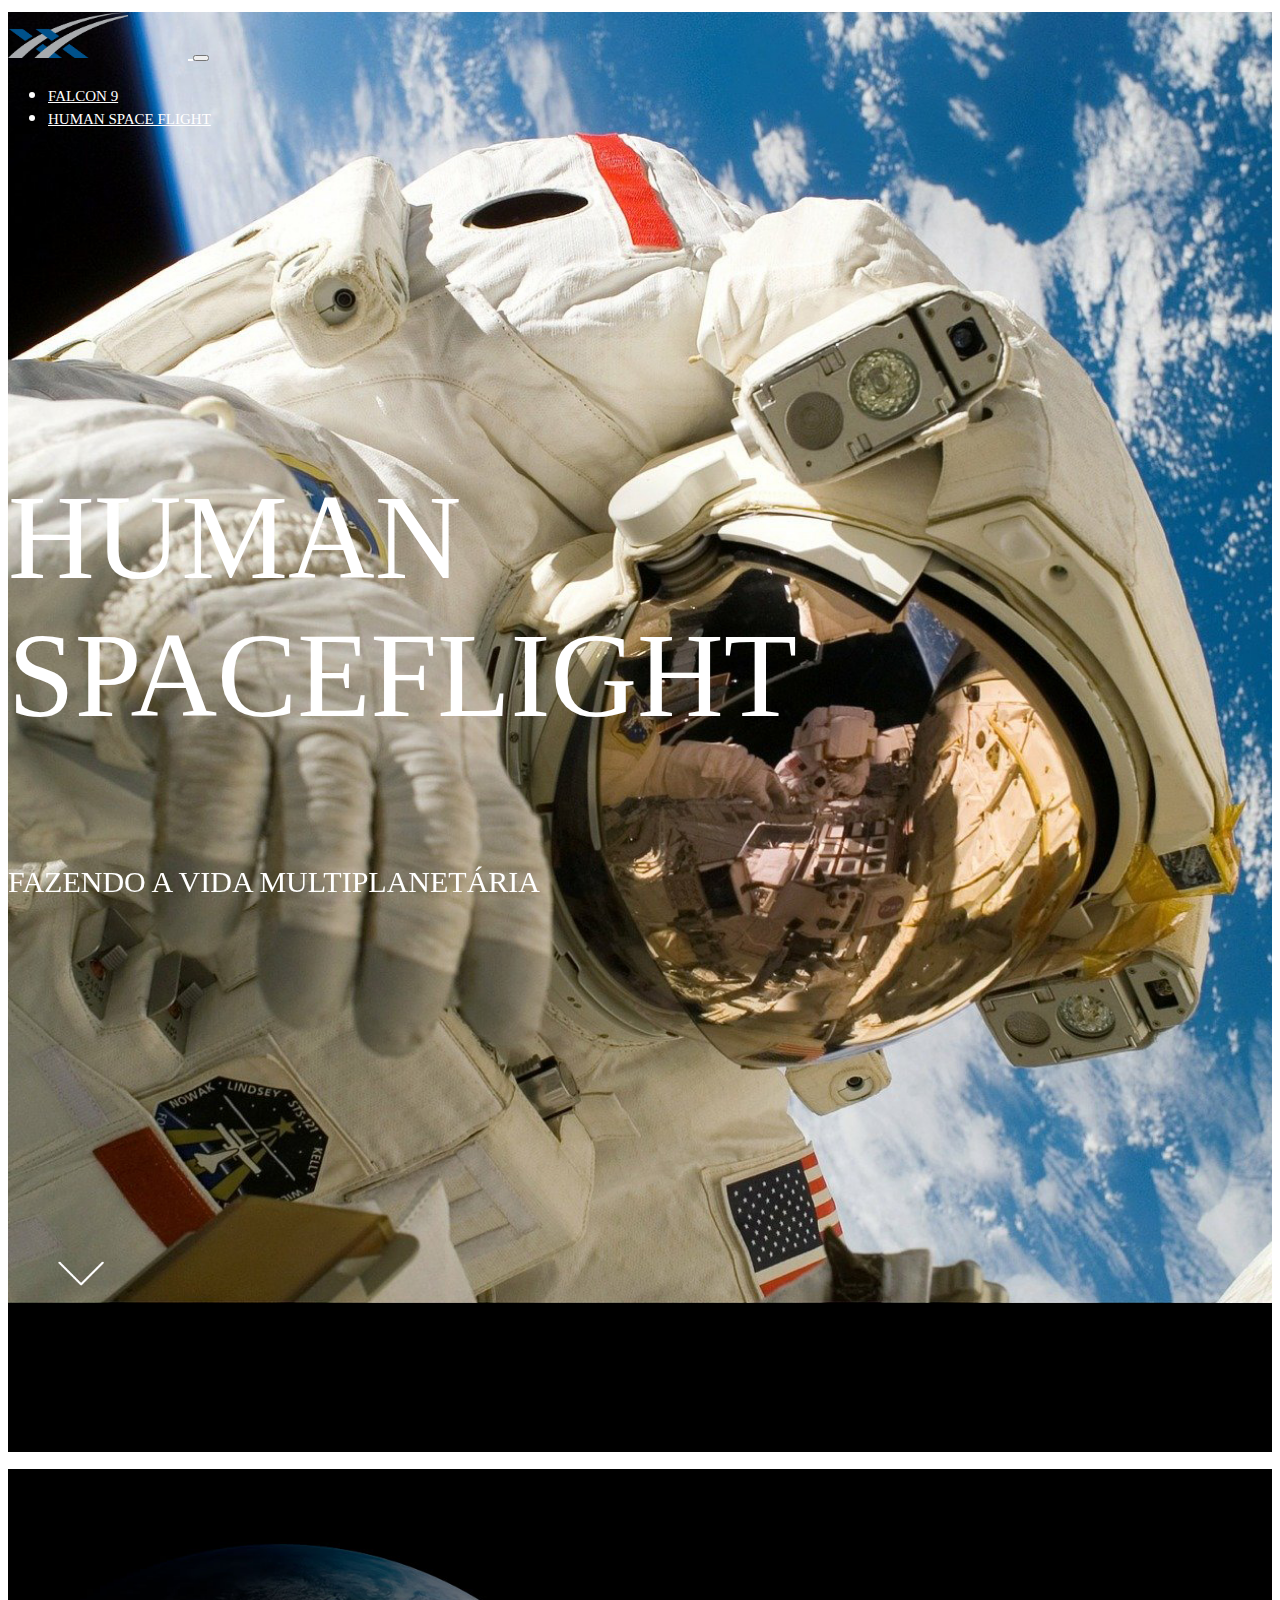
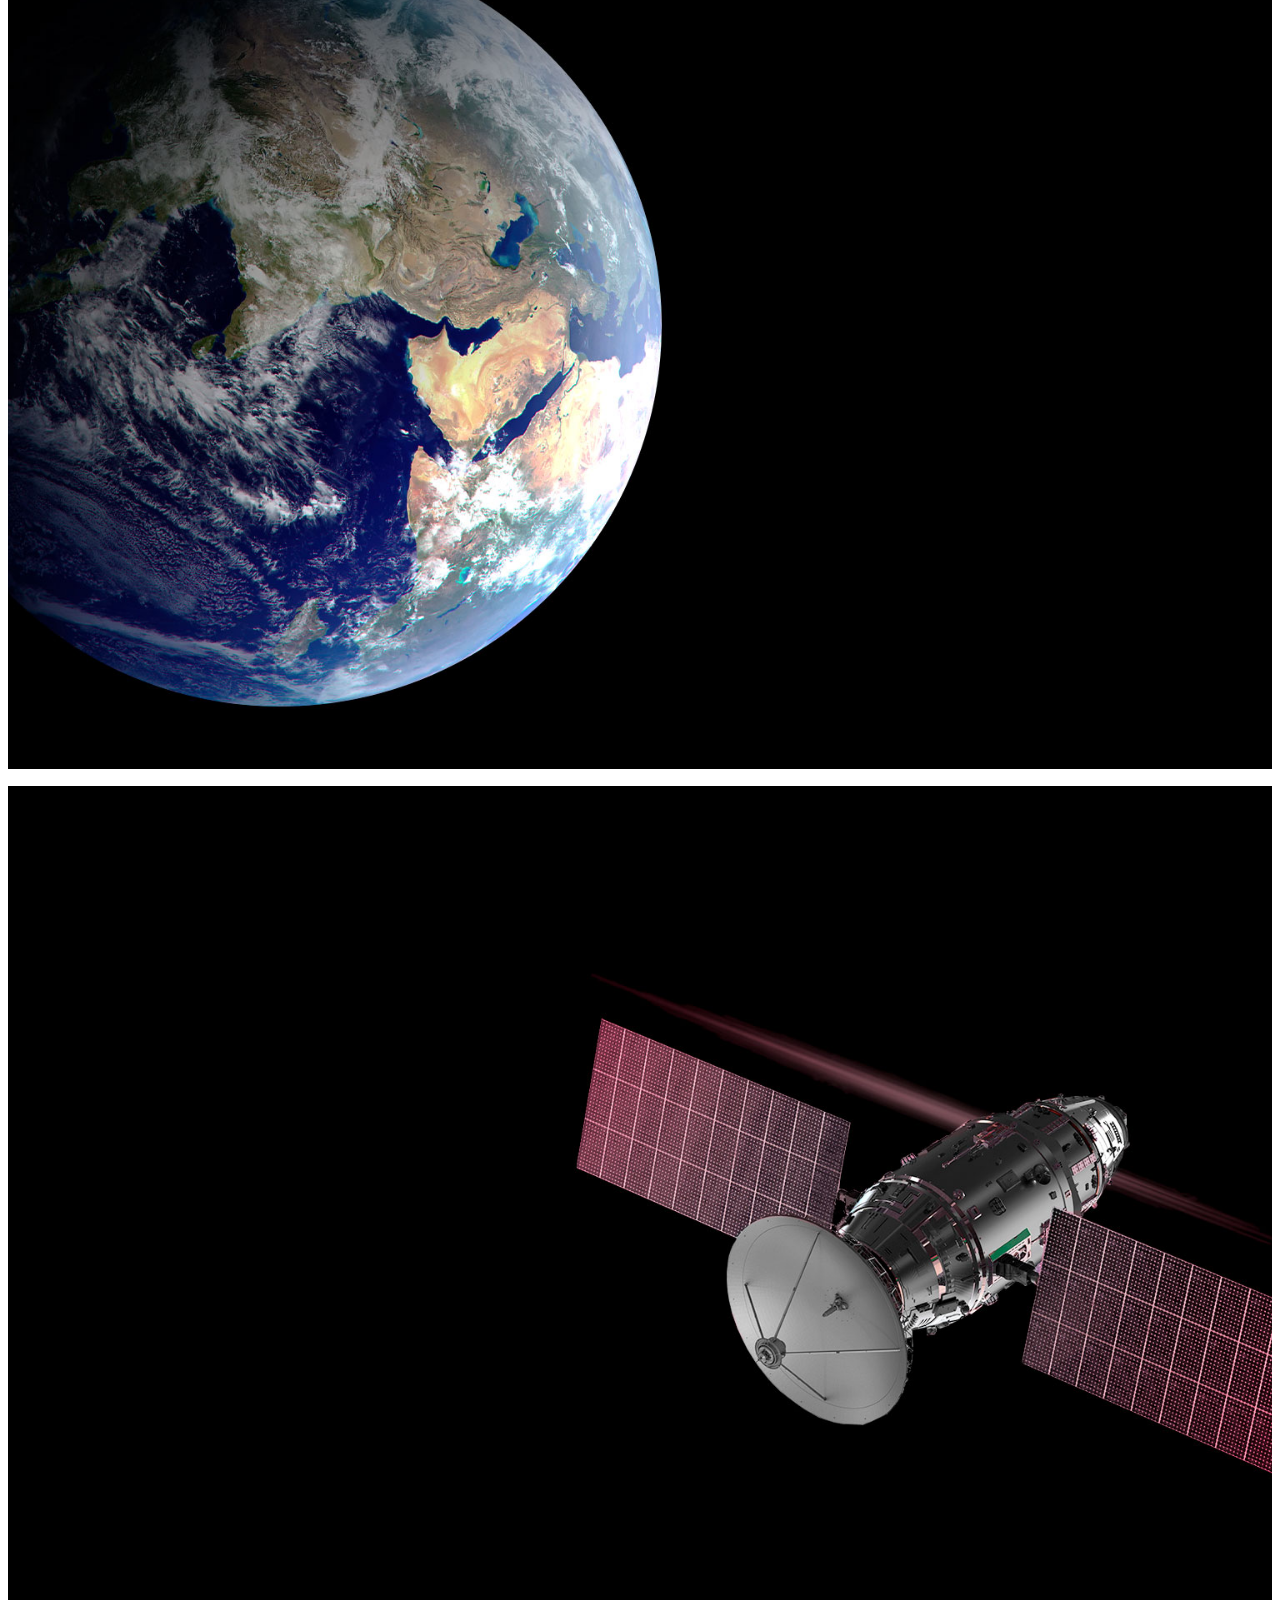
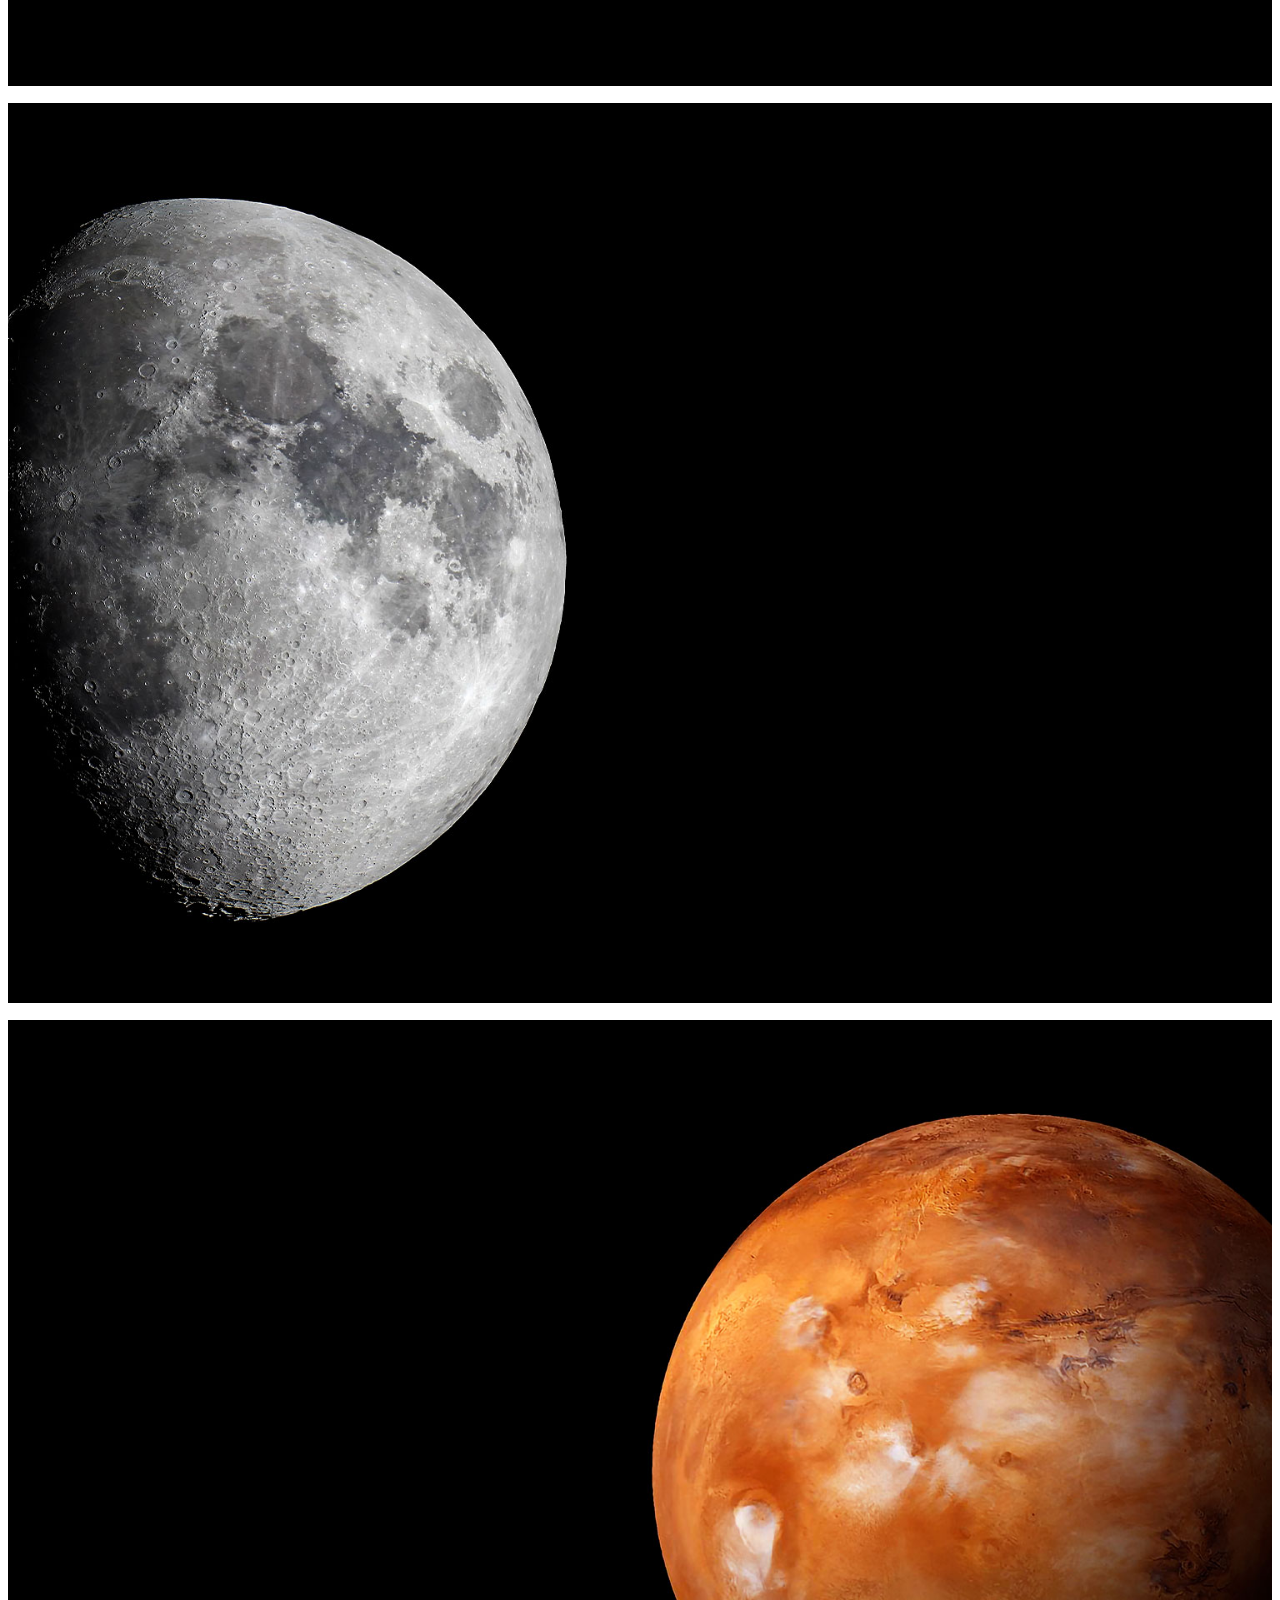
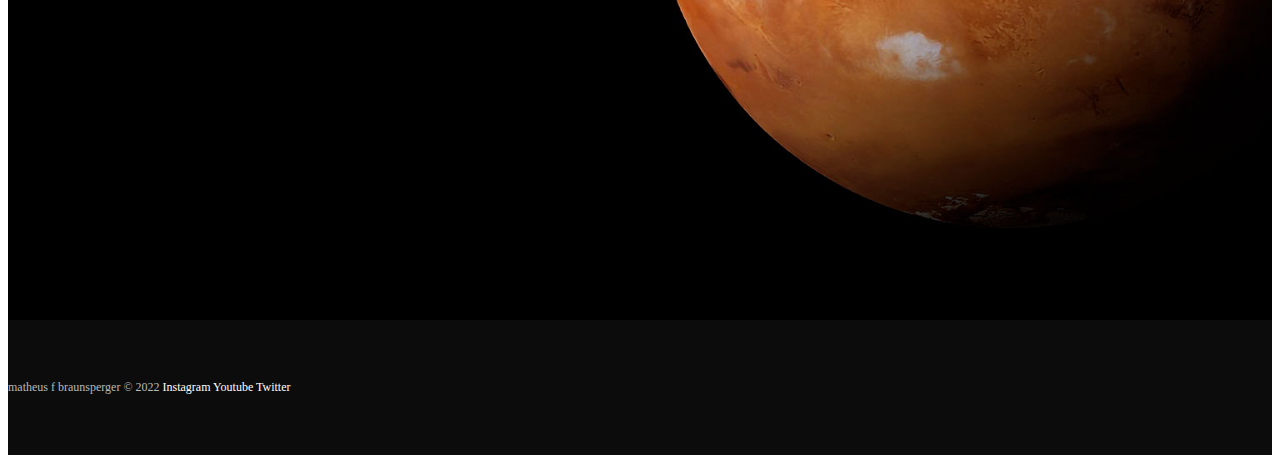
<file: human-flight.html>
<!DOCTYPE html>
<html lang="en">

<head>
    <meta charset="UTF-8">
    <meta http-equiv="X-UA-Compatible" content="IE=edge">
    <meta name="viewport" content="width=device-width, initial-scale=1.0">
    <!-- bootstrap -->
    <link href="https://cdn.jsdelivr.net/npm/bootstrap@5.1.3/dist/css/bootstrap.min.css" rel="stylesheet"
        integrity="sha384-1BmE4kWBq78iYhFldvKuhfTAU6auU8tT94WrHftjDbrCEXSU1oBoqyl2QvZ6jIW3" crossorigin="anonymous">
    <!-- Lib text Animation -->
    <link rel="stylesheet" href="https://unpkg.com/aos@next/dist/aos.css" />
    <link rel="shortcut icon" href="./Img/logo1.png" type="image/x-icon">
    <link rel="stylesheet" href="./css/style.css">
    <title>Human Space</title>
</head>

<body>

    <div class="container-fluid container00 container11 " id="container-navbar">
        <div class="container">
            <header class="header">
                <nav class="navbar navbar-expand-lg navbar-dark bg-transparent">
                    <div class="container-fluid test">
                        <a class="navbar-brand" href="index.html">
                            <img src="./Img/logo1.png" width="120px" alt="" class="img-fluid logo-img">
                        </a>
                        <button class="navbar-toggler" type="button" data-toggle="collapse"
                            data-target="#navbarSupportedContent" aria-controls="navbarSupportedContent"
                            aria-expanded="false" aria-label="Toggle navigation">
                            <span class="navbar-toggler-icon"></span>
                        </button>

                        <div class="collapse navbar-collapse" id="navbarSupportedContent">
                            <ul class="navbar-nav mr-auto">
                                <li class="nav-item active">
                                    <a class="nav-link" href="falcon-9.html">
                                        FALCON 9
                                    </a>
                                </li>
                                <li class="nav-item">
                                    <a class="nav-link" href="human-flight.html">
                                        HUMAN SPACE FLIGHT
                                    </a>
                                </li>


                            </ul>

                        </div>
                    </div>

                </nav>
            </header>

            <div class="container titlePadding text-center" id="container-img1">

                <div data-aos="fade-right hsf-titles " data-aos-duration="1500">
                    <p class="h5 big-title human-title">HUMAN SPACEFLIGHT</p>
                    <p class="h1 big-subtitle human-subtitle">FAZENDO A VIDA MULTIPLANETÁRIA</p>
                    <div class="container text-center">
                        <img class="arrowDown" src="Img/Home/arrowDown.gif" alt="arrowDown">
                    </div>

                </div>

            </div>
        </div>
    </div>


    <div class="container-fluid containe container12" id="container-img12">
        <div class="container-fluid info-notes text-center">
            <div data-aos="zoom-in-down" data-aos-duration="1500">
                <h1>SpaceX também oferece voos cormeciais para orbita terrestre e lunar. Para começar a
                    planejar a sua
                    jornada, por favor contate-nos por email.</h1>
            </div>
        </div>
    </div>

    <div class="container-fluid container00 container13 d-flex align-items-center" id="container-img13">
        <div class="container info-stand ">
            <div data-aos="zoom-in-right" data-aos-duration="1500">
                <div class="row">
                    <div class="col-7"></div>
                    <div class="col-5">
                        <p class="h5">MISSÃO</p>
                        <p class="h1">ORBITA DA TERRA</p>
                        <p class="h5">EXPERIMENTE O PLANETA AZUL A 300km DE ALTURA</p>
                        <button type="button" class="btn btn-outline-light" id="button">EXPLORAR</button>
                    </div>
                </div>
            </div>


        </div>
    </div>

    <div class="container-fluid container00 container14 d-flex align-items-center" id="container-img14">
        <div class="container  info-stand">
            <div data-aos="zoom-in-left" data-aos-duration="1500">
                <div class="row">
                    <div class="col-6">
                        <p class="h5">MISSÃO</p>
                        <p class="h1">ESTAÇÃO ESPACIAL</p>
                        <p class="h5">TRANSPORTANDO HUMANOS PARA O LABORATÓRIO VOADOR NO CÉU</p>
                        <button type="button" class="btn btn-outline-light" id="button">EXPLORAR</button>
                    </div>
                    <div class="col-6"></div>
                </div>
            </div>

        </div>
    </div>

    <div class="container-fluid container00 container15 d-flex align-items-center" id="container-img15">
        <div class="container info-stand ">
            <div data-aos="fade-up-left" data-aos-duration="1500">
                <div class="row">
                    <div class="col-6"></div>
                    <div class="col-6">
                        <p class="h5">MISSÃO</p>
                        <p class="h1">LUA</p>
                        <p class="h5">RETORNANDO HUMANOS PARA A NOSSA LUA VIZINHA</p>
                        <button type="button" class="btn btn-outline-light" id="button">EXPLORAR</button>
                    </div>
                </div>
            </div>


        </div>
    </div>

    <div class="container-fluid container00 container16 d-flex align-items-center" id="container-img16">
        <div class="container  info-stand">
            <div data-aos="zoom-in-left" data-aos-duration="1500">
                <div class="row">
                    <div class="col-7">
                        <p class="h5">MISSÃO</p>
                        <p class="h1">MARTE E ALÉM</p>
                        <p class="h5">O CAMINHO PARA TORNAR A HUMANIDADE MULTIPLANETÁRIA</p>
                        <button type="button" class="btn btn-outline-light" id="button">EXPLORAR</button>
                    </div>
                    <div class="col-5"></div>
                </div>
            </div>

        </div>
    </div>


    <footer>
        <div class="container-fluid footer">
            <div class="container text-center">
                <span class="me-4 copy-math">
                    matheus f braunsperger © 2022
                </span>
                <a href="#" target="blank" class="me-4">Instagram</a>
                <a href="https://www.youtube.com/" target="blank" class="me-4">Youtube</a>
                <a href="#" target="blank" class="me-4">Twitter</a>
            </div>
        </div>
    </footer>


    <!-- JavaScript Bundle with Popper -->
    <script src="https://cdn.jsdelivr.net/npm/bootstrap@5.1.3/dist/js/bootstrap.bundle.min.js"
        integrity="sha384-ka7Sk0Gln4gmtz2MlQnikT1wXgYsOg+OMhuP+IlRH9sENBO0LRn5q+8nbTov4+1p"
        crossorigin="anonymous"></script>

    <!-- script text animation -->
    <script src="https://unpkg.com/aos@next/dist/aos.js"></script>
    <script>
        AOS.init();
    </script>
</body>

</html>
</file>
<file: css/style.css>
@import url("https://fonts.googleapis.com/css2?family=Rubik:wght@300;400;500&display=swap");
@import url("https://fonts.googleapis.com/css2?family=Rubik:wght@300;400;500&display=swap");
* {
  color: white;
}

.collapse .navbar-nav .nav-item a {
  color: white;
  font-size: 15px;
}

.test {
  margin-top: 12px;
}

.container00 {
  min-height: 100vh;
  background-size: cover;
  background-repeat: no-repeat;
  background-position: center;
}

.logo-img {
  margin-right: 60px;
}

.btn {
  font-size: 15px;
  padding: 15px 35px;
  border: solid 2px white;
}

.footer {
  background-color: #0c0c0c;
  height: 15vh;
  font-size: 12px;
  font-weight: 500;
  display: flex;
  align-items: center;
}
.footer a {
  text-decoration: none;
  color: white;
}
.footer a:hover {
  color: #b9b9b9;
}
.footer .copy-math {
  color: #b9b9b9;
}

@media (max-width: 350px) {
  .logo-img {
    width: 20px;
  }
}
@media (max-width: 405px) {
  .logo-img {
    width: 70px;
  }

  .footer {
    font-size: 10px;
  }
}
.header {
  font-size: 20px;
}

.container00.container01 {
  background-image: url(/Img/Home/01.jpg);
}
.container00.container02 {
  background-image: url(/Img/Home/03.jpg);
}
.container00.container03 {
  background-image: url(/Img/Home/02.gif);
}
.container00.container04 {
  background-image: url(/Img/Home/04.jpg);
}

.titlePadding {
  padding-top: 200px;
}

.short-title {
  width: 550px;
  margin-bottom: 30px;
}

.arrowDown {
  display: inline-block;
  width: 150px;
  margin-top: 290px;
}

@media (max-width: 750px) {
  .titlePadding {
    padding-top: 110px;
  }

  .short-title {
    width: auto;
    font-size: 50px;
  }

  .text-decor {
    color: #272727;
  }
}
@media (max-width: 380px) {
  .short-title {
    width: auto;
    font-size: 35px;
  }
}
.container00.container05 {
  background-image: url(/Img/Falcon-9/01.jpg);
}
.container00.container07 {
  background-image: url(/Img/Falcon-9/02.jpg);
}
.container00.container08 {
  background-color: black;
}
.container00.container09 {
  background-image: url(/Img/Falcon-9/08.jpg);
  background-color: black;
}
.container00.container10 {
  background-color: black;
}
.container00.carousel01 {
  background-image: url(../../Img/Falcon-9/03.jpg);
  background-color: black;
}
.container00.carousel02 {
  background-image: url(../../Img/Falcon-9/04.jpg);
  background-color: black;
}
.container00.carousel03 {
  background-image: url(../../Img/Falcon-9/05.jpg);
  background-color: black;
}
.container00.carousel04 {
  background-image: url(../../Img/Falcon-9/06.jpg);
  background-color: black;
}
.container00.carousel05 {
  background-image: url(../../Img/Falcon-9/07.jpg);
  background-color: black;
}

.titleContent {
  display: flex;
  justify-content: center;
  align-items: center;
}

#container-img6 {
  background-color: black;
  min-height: 100%;
  background-size: cover;
  background-repeat: no-repeat;
  background-position: center;
}

#container-img10 {
  width: 100%;
}

#container-img8, #container-img10 {
  padding: 0px;
}

.info-notes {
  padding: 50px;
}

.text-falcon {
  max-width: 650px;
  font-size: 22px;
  font-weight: 400;
  line-height: 2;
}

.text-merlin {
  max-width: 500px;
  font-size: 18px;
  font-weight: 300;
  line-height: 2;
}

.container06 .h1 {
  font-size: 90px;
}
.container06 .h5 {
  font-weight: 300;
}

.description-merlin {
  text-align: right;
}

.table-align-text-right {
  text-align: right;
}

.short-title-falcon {
  width: 550px;
  margin-bottom: 30px;
}

@media (max-width: 600px) {
  .text-falcon {
    font-size: 15px;
  }

  #falcon-title {
    font-size: 60px;
  }

  #falcon-subtitle {
    font-size: 20px;
  }

  #info-row .h1 {
    font-size: 46px;
  }
  #info-row .h5 {
    font-size: 15px;
  }

  .carousel01 .subtitle-overview {
    font-size: 10px;
  }
  .carousel01 .title-overview {
    font-size: 15px;
  }
  .carousel01 .table {
    font-size: 10px;
    width: 300px;
  }
  .carousel01 .text-overview {
    font-size: 13px;
    width: 300px;
  }

  #container-img9 .subtitle-overview {
    font-size: 10px;
  }
  #container-img9 .title-overview {
    font-size: 15px;
  }
  #container-img9 .text-merlin {
    font-size: 13px;
    width: 300px;
  }
}
.container00.container11 {
  background-image: url(/Img/Human-Flight/01.jpg);
}
.container00.container13 {
  background-image: url(/Img/Human-Flight/02.jpg);
}
.container00.container14 {
  background-image: url(/Img/Human-Flight/03.jpg);
}
.container00.container15 {
  background-image: url(/Img/Human-Flight/04.jpg);
}
.container00.container16 {
  background-image: url(/Img/Human-Flight/05.jpg);
}

.container12 {
  background-color: black;
}
.container12 h1 {
  font-size: 20px;
  font-weight: 400;
}

.hsf-titles {
  line-height: 2;
}

.big-title {
  font-size: 120px;
}

.big-subtitle {
  font-size: 30px;
  font-weight: 300;
}

.info-stand .h5 {
  font-size: 17px;
  font-weight: 300;
}
.info-stand .h1 {
  font-size: 60px;
}
.info-stand button {
  margin-top: 30px;
}

@media (max-width: 920px) {
  .human-title {
    font-size: 30px;
  }

  .human-subtitle {
    font-size: 20px;
  }

  .container12 h1 {
    font-size: 15px;
  }

  .info-stand {
    width: 600px;
  }
  .info-stand .h5 {
    font-size: 10px;
  }
  .info-stand .h1 {
    font-size: 20px;
  }

  #button {
    font-size: 10px;
    padding: 8px;
  }
}

/*# sourceMappingURL=style.css.map */
</file>
